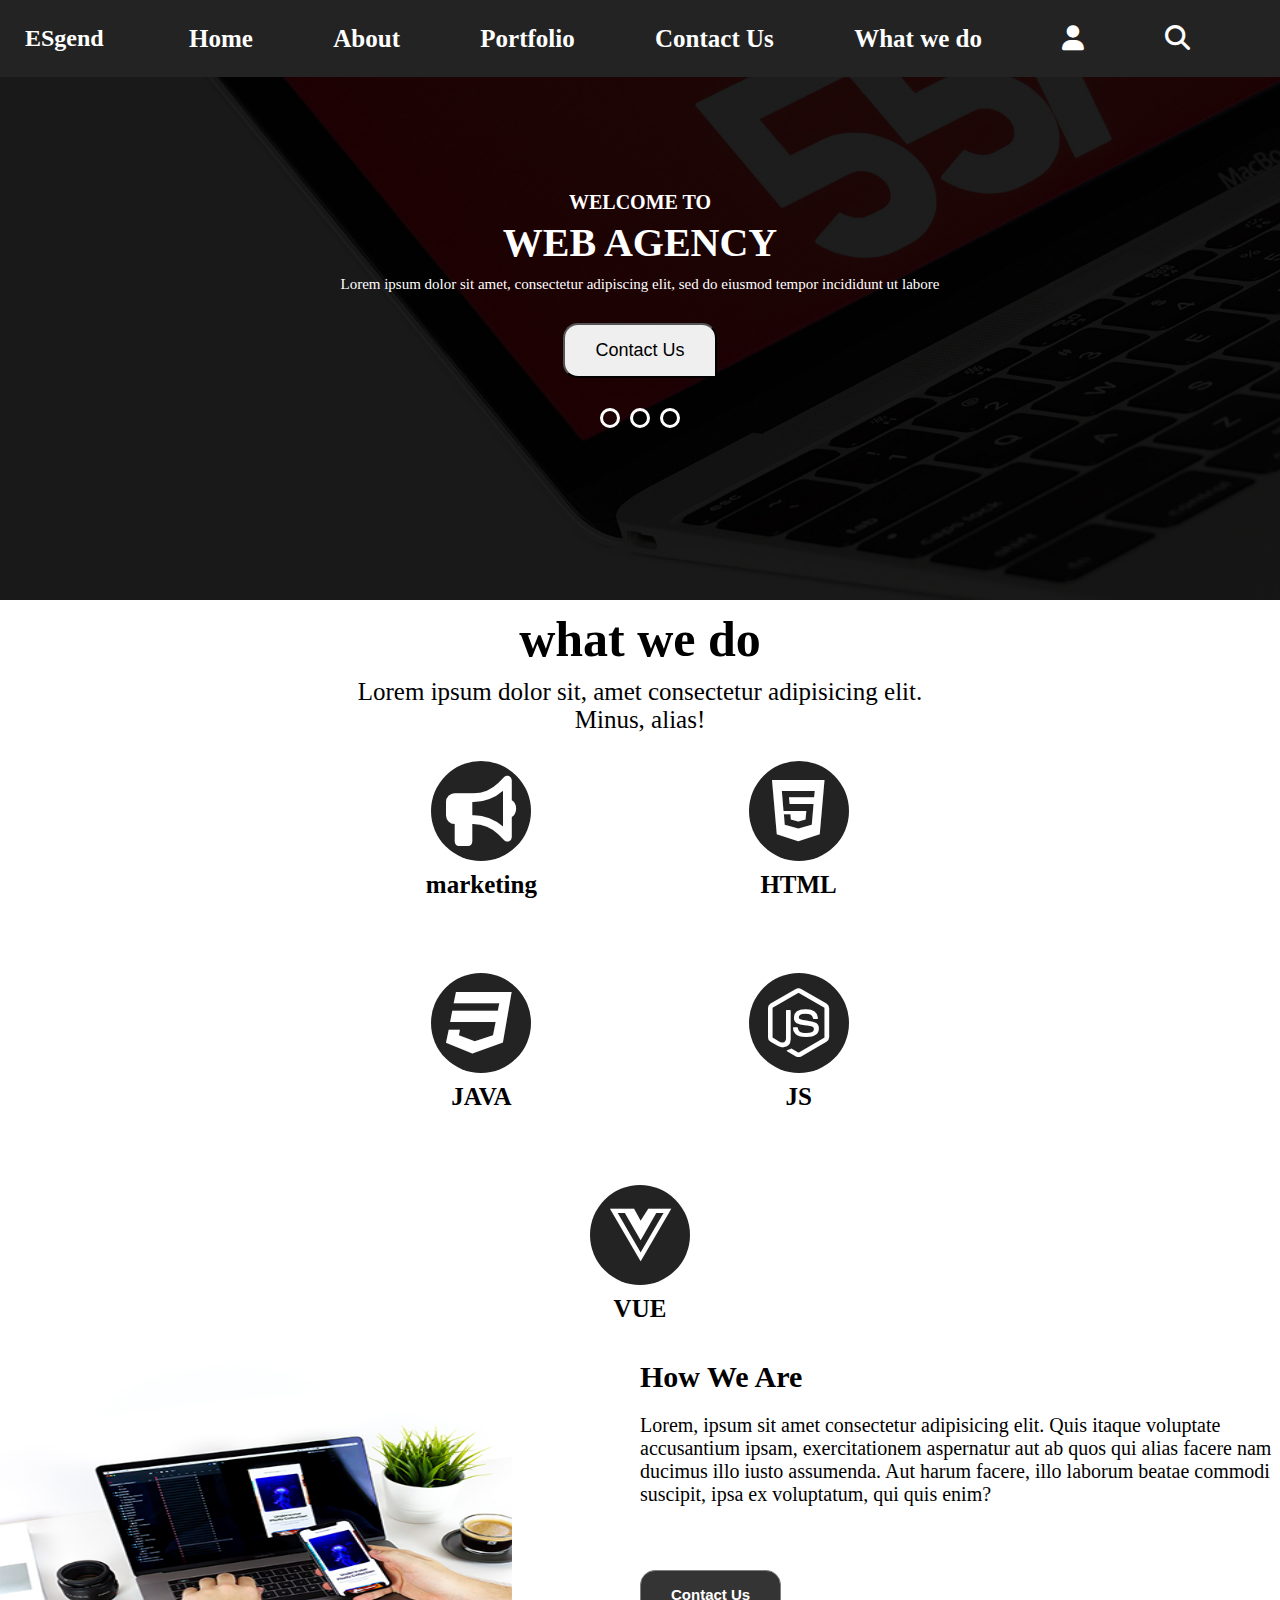
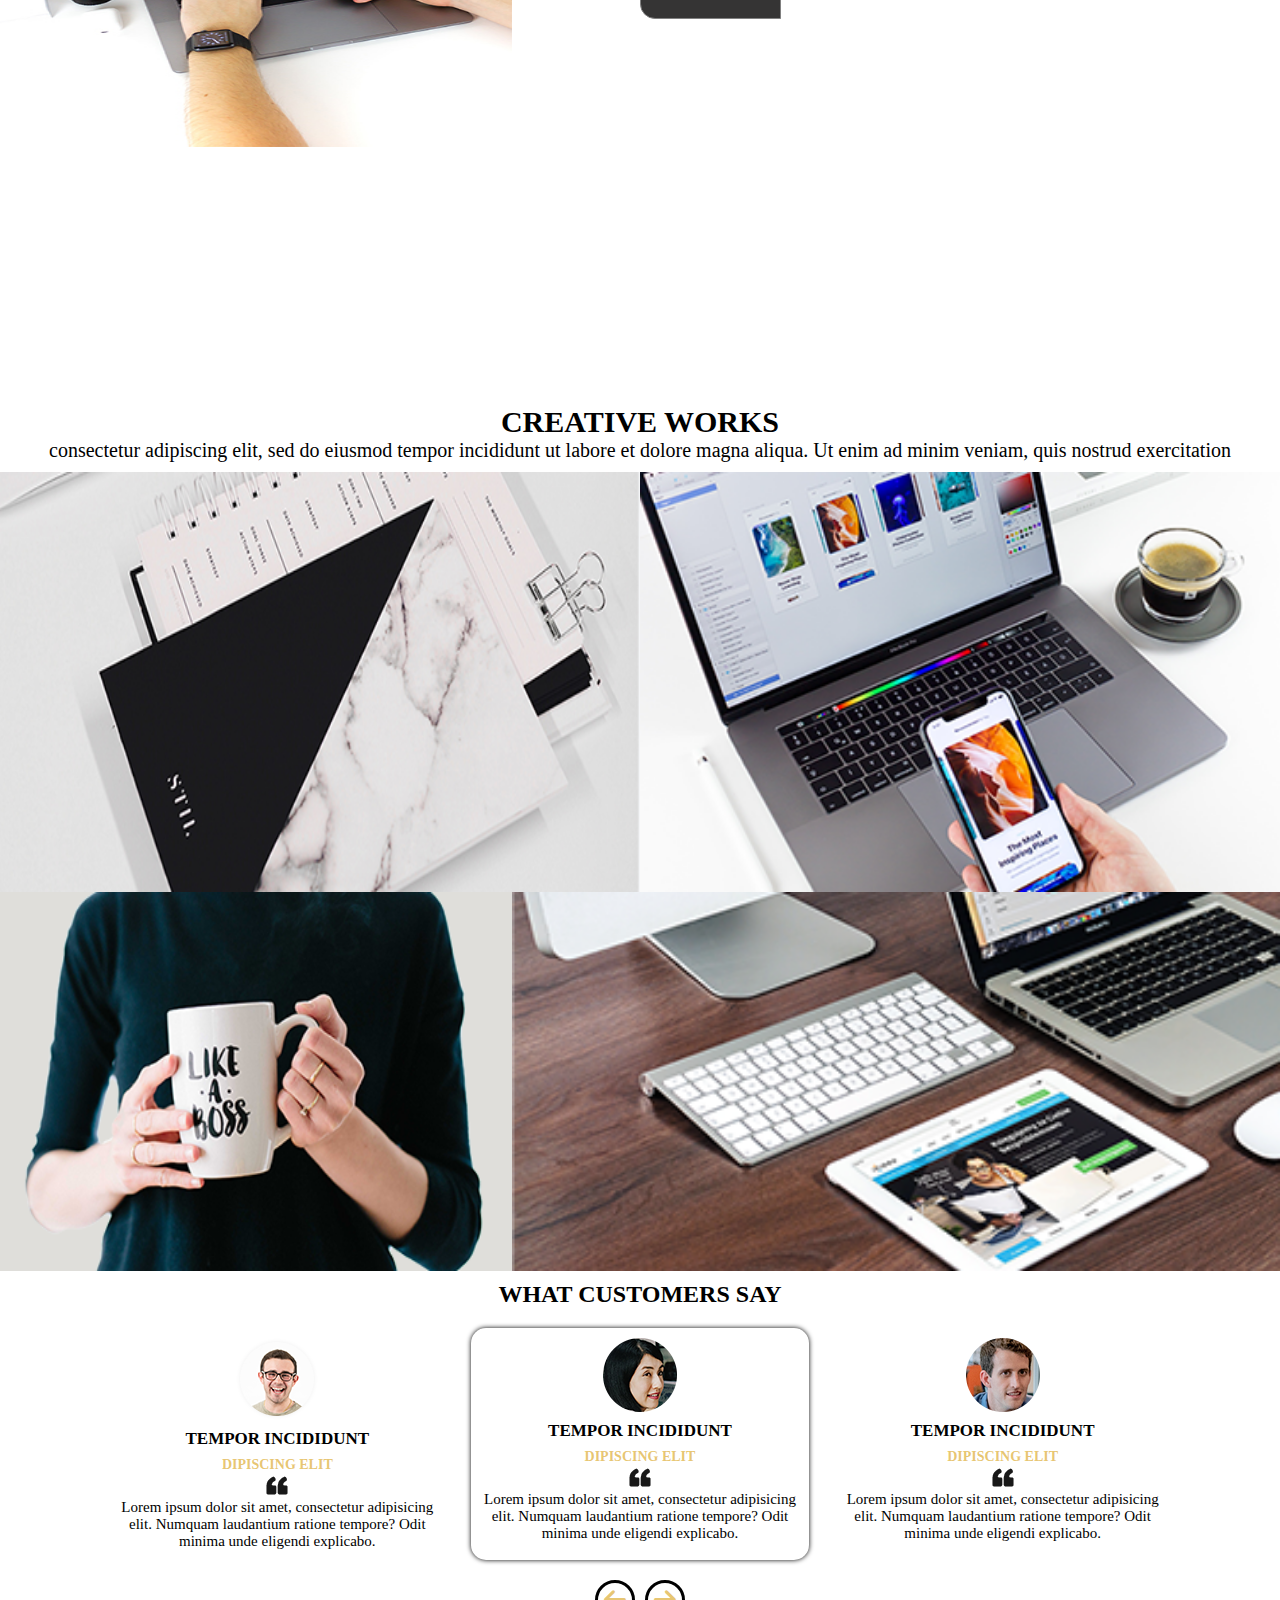
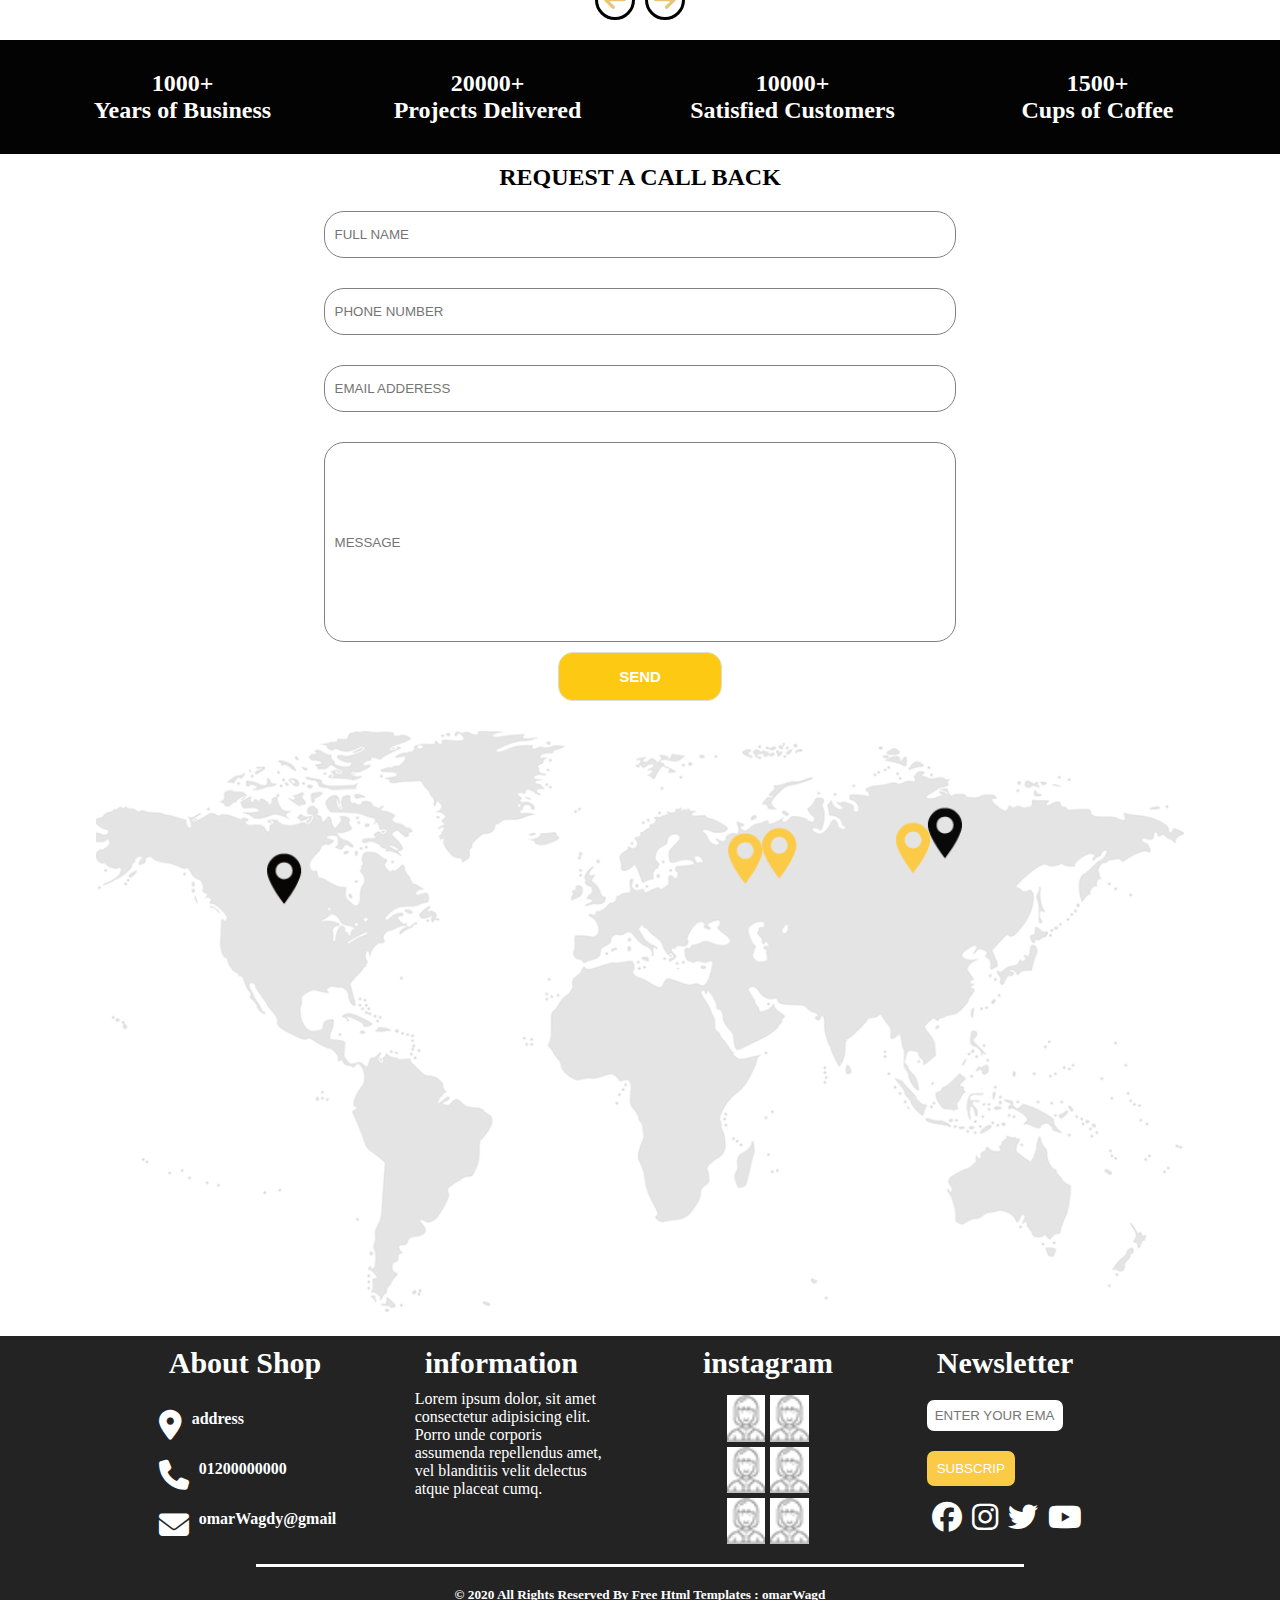
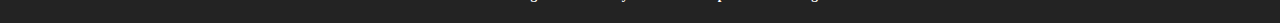
<file: index.html>
<!DOCTYPE html>
<html lang="en">
    <head>
        <meta charset="UTF-8">
        <meta name="viewport" content="width=device-width, initial-scale=1.0">
        <title>Document</title>
        <link rel="stylesheet" href="css/home-style.css">
        <link rel="stylesheet" href="https://cdnjs.cloudflare.com/ajax/libs/font-awesome/6.4.0/css/all.min.css
    
        ">
    </head>
<body>
    
<div class="body">

    <div class="header">

        <div class="ESigenda">
            <h2 class="h1">ESgend</h2>
        </div>

        <div class="list1 hide">
            <ul>
                <li><a href="index.html">Home</a></li>
                <li><a href="about.html">About</a></li>
                <li><a href="profile.html">Portfolio</a></li>
                <li><a href="contact.html">Contact Us</a></li>
                <li><a href="what-we-do.html">What we do</a></li>
                <li><a href=""><i class="fa-solid fa-user"></i></a></li>
                <li><a href=""><i class="fa-solid fa-magnifying-glass but0" ></i></a></li>
            </ul>
        </div>

        <div class="toggle">

            <i class="fa-solid fa-bars toggle"></i>
        </div>
        
        
    </div>
    
    
            <div class="body1">
                <h1><span class=" WELCOME-TO"> WELCOME TO</span><br>WEB AGENCY </h1>
                <p>Lorem ipsum dolor sit amet, consectetur adipiscing elit, sed do eiusmod tempor incididunt ut labore</p>
                <button class="but1"> Contact Us</button>
                <div class="dots">
                    <div class="dot1"></div>
                    <div class="dot1"></div>
                    <div class="dot1"></div>
                </div>
            </div>
 </div>




 <div class="advanced">
    <h2 class="h2">what we do</h2>
    <p class="p1">Lorem ipsum dolor sit, amet consectetur adipisicing elit. Minus, alias!</p>

    <div class="container">
        

    <div class="content content1">

        <div class="bullhorn">
            <span class="bullhorn1"><i class="fa-solid fa-bullhorn"></i></span>
                <div class="markiteng">
                <div class="h3">marketing</div>
                </div>
        </div>
    </div>
    <span class="arrow"><i class="fa-solid fa-arrow-right"></i></span>

    <div class="content content2">

        <div class="bullhorn">
            <span class="bullhorn1"><i class="fa-brands fa-html5"></i></span>
                <div class="markiteng">
                <div class="h3">HTML</div>
                </div>
        </div>
    </div>
    <span class="arrow"><i class="fa-solid fa-arrow-right"></i></span>

    <div class="content content3">

        <div class="bullhorn">
            <span class="bullhorn1"><i class="fa-brands fa-css3"></i></span>
                <div class="markiteng">
                <div class="h3">JAVA</div>
                </div>
        </div>
    </div>
    <span class="arrow"><i class="fa-solid fa-arrow-right"></i></span>

    <div class="content content4">

        <div class="bullhorn">
            <span class="bullhorn1"><i class="fa-brands fa-node-js"></i></span>
                <div class="markiteng">
                <div class="h3">JS</div>
                </div>
        </div>
    </div>
    <span class="arrow"><i class="fa-solid fa-arrow-right"></i></span>
    
    <div class="content content5">

        <div class="bullhorn">
            <span class="bullhorn1"><i class="fa-brands fa-vuejs"></i></span>
                <div class="markiteng">
                <div class="h3">VUE</div>
                </div>
        </div>
    </div>


</div>

</div>



<div class="body2">

    <div class="body2-img">
        <img src="images/who-img.jpg" alt="">
    </div>

    <div class="body2-data">
        <h2>How We Are</h2>
        <p class="p2">Lorem, ipsum  sit amet consectetur adipisicing elit. Quis itaque voluptate accusantium ipsam, exercitationem aspernatur aut ab quos qui alias facere nam ducimus illo iusto assumenda. Aut harum facere, illo laborum beatae commodi suscipit, ipsa ex voluptatum, qui quis enim?</p>
        <button class="but2"> Contact Us</button>

    </div>

</div>



<div class="body3">

    <div class="body3-data">
        <h2>CREATIVE WORKS</h2>
        <p>consectetur adipiscing elit, sed do eiusmod tempor incididunt ut labore et dolore magna aliqua. Ut enim ad minim veniam, quis nostrud exercitation</p>
    </div>

    <div class="body3-img">
        
        <div class="block2">
        <img class="img1" src="images/w-1.png" alt="">
        <img class="img2" src="images/w-2.png" alt="">
    </div>

    <div class="block2">
        <img class="img3" src="images/w-3.png" alt="">
        <img class="img4" src="images/w-4.png" alt="">
    </div>

    </div>




</div>


<div class="body4">
    <div class="body4-data">
    <h2>WHAT CUSTOMERS SAY</h2>
    </div>

    <div class="data4-img">

        <div class="cards">
            
            <div class="card-data">
                <img src="images/c-1.png" alt="">
                <h3>TEMPOR INCIDIDUNT</h3>
                <h4>DIPISCING ELIT</h4>
                <img src="images/quote.png" alt="">
                <p>Lorem ipsum dolor sit amet, consectetur adipisicing elit. Numquam laudantium ratione tempore? Odit minima unde eligendi explicabo.</p>
            </div>

        </div>
        <div class="cards">
            
            <div class="card-data">
                <img src="images/c-2.png" alt="">
                <h3>TEMPOR INCIDIDUNT</h3>
                <h4>DIPISCING ELIT</h4>
                <img src="images/quote.png" alt="">
                <p>Lorem ipsum dolor sit amet, consectetur adipisicing elit. Numquam laudantium ratione tempore? Odit minima unde eligendi explicabo.</p>
            </div>

        </div>
        <div class="cards">
            
            <div class="card-data">
                <img src="images/c-3.png" alt="">
                <h3>TEMPOR INCIDIDUNT</h3>
                <h4>DIPISCING ELIT</h4>
                <img src="images/quote.png" alt="">
                <p>Lorem ipsum dolor sit amet, consectetur adipisicing elit. Numquam laudantium ratione tempore? Odit minima unde eligendi explicabo.</p>
            </div>

        </div>
        
        
        
        
    </div>
    
            <div class="dots1">
                <div class="dot2"><i class="fa-solid fa-arrow-left"></i></div>
                <div class="dot2"><i class="fa-solid fa-arrow-right"></i></div>
            </div>


</div>


<div class="body5">
    <div class="body5-data">
        <div class="data5-containt">
            <h2 class="h4">1000+</h2>
            <h2 class="h4">Years of Business</h2>
        </div>
        <div class="data5-containt">
            <h2 class="h4">20000+</h2>
            <h2 class="h4">Projects Delivered</h2>
        </div>
        <div class="data5-containt">
            <h2 class="h4">10000+</h2>
            <h2 class="h4">Satisfied Customers</h2>
        </div>
        <div class="data5-containt">
            <h2 class="h4">1500+</h2>
            <h2 class="h4">Cups of Coffee</h2>
        </div>
    </div>
</div>

<div class="body6">

    <div class="body6-img">
        <h2>REQUEST A CALL BACK</h2>
    </div>

    <div class="body6-data">
        <input class="input1 input" type="text" placeholder="FULL NAME">
        <input class="input2 input" type="text" placeholder="PHONE NUMBER">
        <input class="input3 input" type="text" placeholder="EMAIL ADDERESS">
        <input class="input4 input" type="text" placeholder="MESSAGE">
    </div>

    <button class="but2">SEND</button>



</div>

<div class="body7">
    <img src="images/map-img.png" alt="">
</div>






<div class="footer">

<div class="footer-container">


    <div class="aboutshop width">

        <h3>About Shop</h3>
        <div class="address">
            <span><i class="fa-solid fa-location-dot"></i></span>
            <h4>address</h4>
        </div>
        <div class="phone">
            <span><i class="fa-solid fa-phone"></i></span>
            <h4>01200000000</h4>
        </div>
        <div class="email">
            <span><i class="fa-solid fa-envelope"></i></span>
            <h4>omarWagdy@gmail</h4>
        </div>


    </div>


    <div class="inf width">
        <h3>information</h3>
        <p class="p2">Lorem ipsum dolor, sit amet consectetur adipisicing elit. Porro unde corporis assumenda repellendus amet, vel blanditiis velit delectus atque placeat cumq.</p>
    </div>

    <div class="insta width">

        <h3>instagram</h3>
        <div class="block1">
        <img class="insta-img" src="images/insta.png" alt="">
        <img class="insta-img" src="images/insta.png" alt="">
    </div>

         <div class="block1 width">
        <img class="insta-img" src="images/insta.png" alt="">
        <img class="insta-img" src="images/insta.png" alt="">
    </div>

        <div class="block1 width">
        <img class="insta-img" src="images/insta.png" alt="">
        <img class="insta-img" src="images/insta.png" alt="">
    </div>

    </div>

    <div class="Newsletter width">
        <h3>Newsletter</h3>

        <input type="email" placeholder="ENTER YOUR EMAIL">


        <button>SUBSCRIP</button>

        <div class="list0">
            <ul>
                <li> <a href=""><i class="fa-brands fa-facebook"></i></a></li>
                <li><a href=""><i class="fa-brands fa-instagram"></i></a></li>
                <li><a href=""><i class="fa-brands fa-twitter"></i></a></li>
                <li><a href=""><i class="fa-brands fa-youtube"></i></a></li>
            </ul>

        </div>

    </div>


    
    
</div>

<div class="copy-right">

    <h5>© 2020 All Rights Reserved By Free Html Templates : omarWagd</h5>
</div>

    


</div>


















<script src="home-js.js/home-js.js"></script>



</div>
    
</body>
</html>
</file>
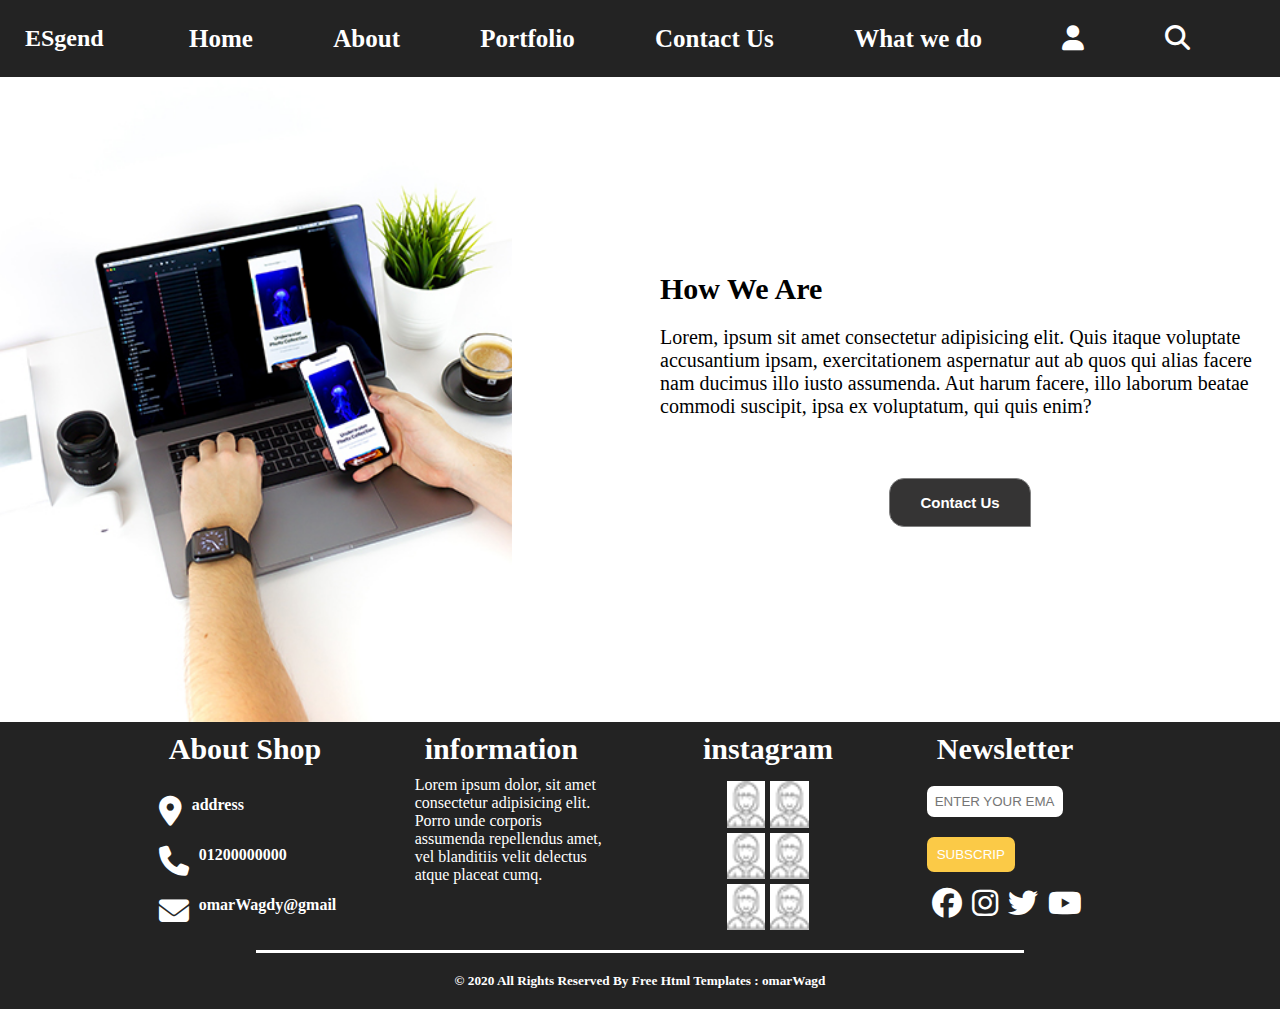
<file: about.html>
<!DOCTYPE html>
<html lang="en">
<head>
    <meta charset="UTF-8">
    <meta name="viewport" content="width=device-width, initial-scale=1.0">
    <title>Document</title>
    <link rel="stylesheet" href="css/about-style.css">
    <link rel="stylesheet" href="https://cdnjs.cloudflare.com/ajax/libs/font-awesome/6.4.0/css/all.min.css
    
    ">
    <link rel="stylesheet" href="css/media.css">
</head>
<body>


    
    <div class="header">

        <div class="ESigenda">
            <h2 class="h1">ESgend</h2>
        </div>

        <div class="list1 hide">
            <ul>
                <li><a href="index.html">Home</a></li>
                <li><a href="about.html">About</a></li>
                <li><a href="profile.html">Portfolio</a></li>
                <li><a href="contact.html">Contact Us</a></li>
                <li><a href="what-we-do.html">What we do</a></li>
                <li><a href=""><i class="fa-solid fa-user"></i></a></li>
                <li><a href=""><i class="fa-solid fa-magnifying-glass but0" ></i></a></li>
            </ul>
        </div>

        <div class="toggle">

            <i class="fa-solid fa-bars toggle"></i>
        </div>
        
    </div>
    



    <div class="body2">

        <div class="body2-img">
            <img src="images/who-img.jpg" alt="">
        </div>
    
        <div class="body2-data">
            <h2>How We Are</h2>
            <p class="p2">Lorem, ipsum  sit amet consectetur adipisicing elit. Quis itaque voluptate accusantium ipsam, exercitationem aspernatur aut ab quos qui alias facere nam ducimus illo iusto assumenda. Aut harum facere, illo laborum beatae commodi suscipit, ipsa ex voluptatum, qui quis enim?</p>
            <button class="but2"> Contact Us</button>
    
        </div>
    
    </div>
    
    

    
<div class="footer">

    <div class="footer-container">
    
    
        <div class="aboutshop width">
    
            <h3>About Shop</h3>
            <div class="address">
                <span><i class="fa-solid fa-location-dot"></i></span>
                <h4>address</h4>
            </div>
            <div class="phone">
                <span><i class="fa-solid fa-phone"></i></span>
                <h4>01200000000</h4>
            </div>
            <div class="email">
                <span><i class="fa-solid fa-envelope"></i></span>
                <h4>omarWagdy@gmail</h4>
            </div>
    
    
        </div>
    
    
        <div class="inf width">
            <h3>information</h3>
            <p class="p2">Lorem ipsum dolor, sit amet consectetur adipisicing elit. Porro unde corporis assumenda repellendus amet, vel blanditiis velit delectus atque placeat cumq.</p>
        </div>
    
        <div class="insta width">
    
            <h3>instagram</h3>
            <div class="block1">
            <img class="insta-img" src="images/insta.png" alt="">
            <img class="insta-img" src="images/insta.png" alt="">
        </div>
    
             <div class="block1 width">
            <img class="insta-img" src="images/insta.png" alt="">
            <img class="insta-img" src="images/insta.png" alt="">
        </div>
    
            <div class="block1 width">
            <img class="insta-img" src="images/insta.png" alt="">
            <img class="insta-img" src="images/insta.png" alt="">
        </div>
    
        </div>
    
        <div class="Newsletter width">
            <h3>Newsletter</h3>
    
            <input type="email" placeholder="ENTER YOUR EMAIL">
    
    
            <button>SUBSCRIP</button>
    
            <div class="list0">
                <ul>
                    <li> <a href=""><i class="fa-brands fa-facebook"></i></a></li>
                    <li><a href=""><i class="fa-brands fa-instagram"></i></a></li>
                    <li><a href=""><i class="fa-brands fa-twitter"></i></a></li>
                    <li><a href=""><i class="fa-brands fa-youtube"></i></a></li>
                </ul>
    
            </div>
    
        </div>
    
    
        
        
    </div>
    
    <div class="copy-right">
    
        <h5>© 2020 All Rights Reserved By Free Html Templates : omarWagd</h5>
    </div>
    
        
    
    
    </div>
    
    
    <script src="home-js.js/home-js.js"></script>
</body>
</html>
</file>
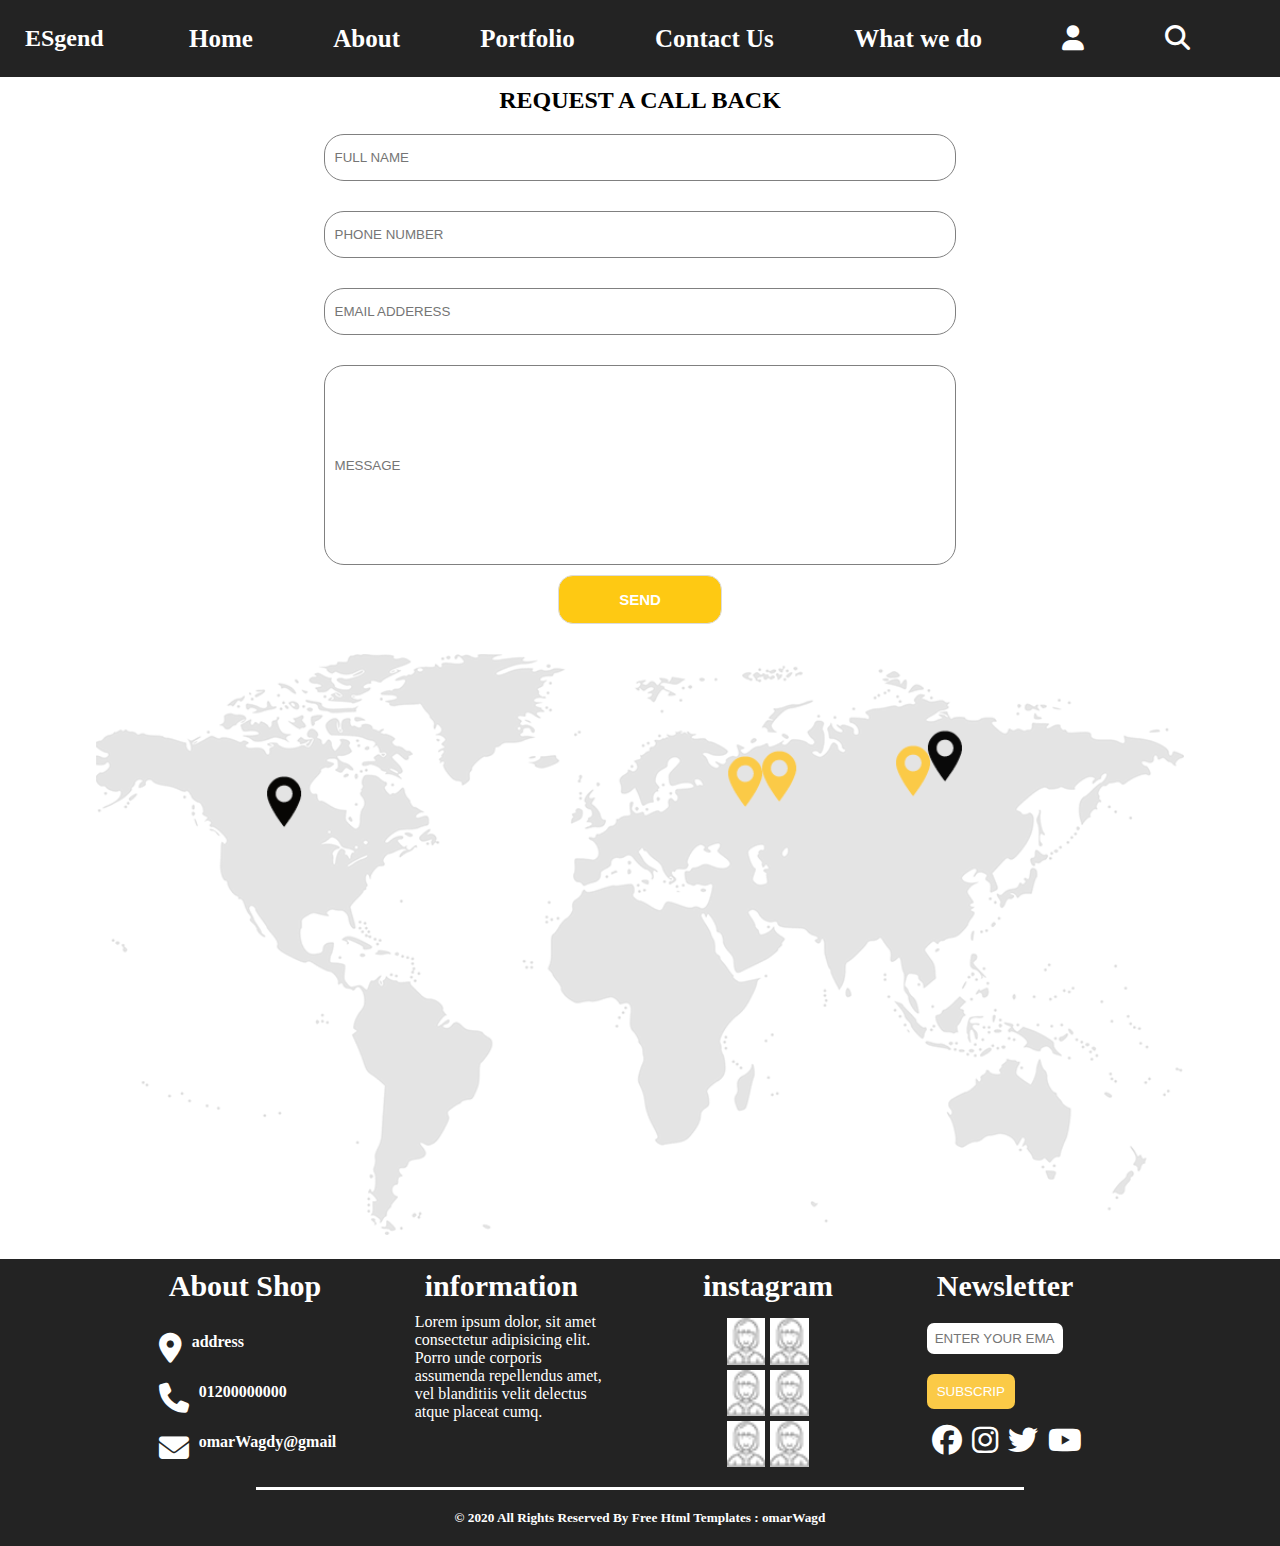
<file: contact.html>
<!DOCTYPE html>
<html lang="en">
<head>
    <meta charset="UTF-8">
    <meta name="viewport" content="width=device-width, initial-scale=1.0">
    <title>Document</title>
    <link rel="stylesheet" href="css/contact-style.css">
    <link rel="stylesheet" href="https://cdnjs.cloudflare.com/ajax/libs/font-awesome/6.4.0/css/all.min.css
    
    ">

    <link rel="stylesheet" href="css/media.css">
</head>
<body>
    

    

    <div class="header">

        <div class="ESigenda">
            <h2 class="h1">ESgend</h2>
        </div>

        <div class="list1 hide">
            <ul>
                <li><a href="index.html">Home</a></li>
                <li><a href="about.html">About</a></li>
                <li><a href="profile.html">Portfolio</a></li>
                <li><a href="contact.html">Contact Us</a></li>
                <li><a href="what-we-do.html">What we do</a></li>
                <li><a href=""><i class="fa-solid fa-user"></i></a></li>
                <li><a href=""><i class="fa-solid fa-magnifying-glass but0" ></i></a></li>
            </ul>
        </div>
        <div class="toggle">

            <i class="fa-solid fa-bars toggle"></i>
        </div>
        
        
    </div>
    

    <div class="body6">

        <div class="body6-img">
            <h2>REQUEST A CALL BACK</h2>
        </div>
    
        <div class="body6-data">
            <input class="input1 input" type="text" placeholder="FULL NAME">
            <input class="input2 input" type="text" placeholder="PHONE NUMBER">
            <input class="input3 input" type="text" placeholder="EMAIL ADDERESS">
            <input class="input4 input" type="text" placeholder="MESSAGE">
        </div>
    
        <button class="but2">SEND</button>
    
    
    
    </div>
    
    <div class="body7">
        <img src="images/map-img.png" alt="">
    </div>
    

    
    
<div class="footer">

    <div class="footer-container">
    
    
        <div class="aboutshop width">
    
            <h3>About Shop</h3>
            <div class="address">
                <span><i class="fa-solid fa-location-dot"></i></span>
                <h4>address</h4>
            </div>
            <div class="phone">
                <span><i class="fa-solid fa-phone"></i></span>
                <h4>01200000000</h4>
            </div>
            <div class="email">
                <span><i class="fa-solid fa-envelope"></i></span>
                <h4>omarWagdy@gmail</h4>
            </div>
    
    
        </div>
    
    
        <div class="inf width">
            <h3>information</h3>
            <p class="p2">Lorem ipsum dolor, sit amet consectetur adipisicing elit. Porro unde corporis assumenda repellendus amet, vel blanditiis velit delectus atque placeat cumq.</p>
        </div>
    
        <div class="insta width">
    
            <h3>instagram</h3>
            <div class="block1">
            <img class="insta-img" src="images/insta.png" alt="">
            <img class="insta-img" src="images/insta.png" alt="">
        </div>
    
             <div class="block1 width">
            <img class="insta-img" src="images/insta.png" alt="">
            <img class="insta-img" src="images/insta.png" alt="">
        </div>
    
            <div class="block1 width">
            <img class="insta-img" src="images/insta.png" alt="">
            <img class="insta-img" src="images/insta.png" alt="">
        </div>
    
        </div>
    
        <div class="Newsletter width">
            <h3>Newsletter</h3>
    
            <input type="email" placeholder="ENTER YOUR EMAIL">
    
    
            <button>SUBSCRIP</button>
    
            <div class="list0">
                <ul>
                    <li> <a href=""><i class="fa-brands fa-facebook"></i></a></li>
                    <li><a href=""><i class="fa-brands fa-instagram"></i></a></li>
                    <li><a href=""><i class="fa-brands fa-twitter"></i></a></li>
                    <li><a href=""><i class="fa-brands fa-youtube"></i></a></li>
                </ul>
    
            </div>
    
        </div>
    
    
        
        
    </div>
    
    <div class="copy-right">
    
        <h5>© 2020 All Rights Reserved By Free Html Templates : omarWagd</h5>
    </div>
    
        
    
    
    </div>
    





    <script src="home-js.js/home-js.js"></script>
</body>
</html>
</file>
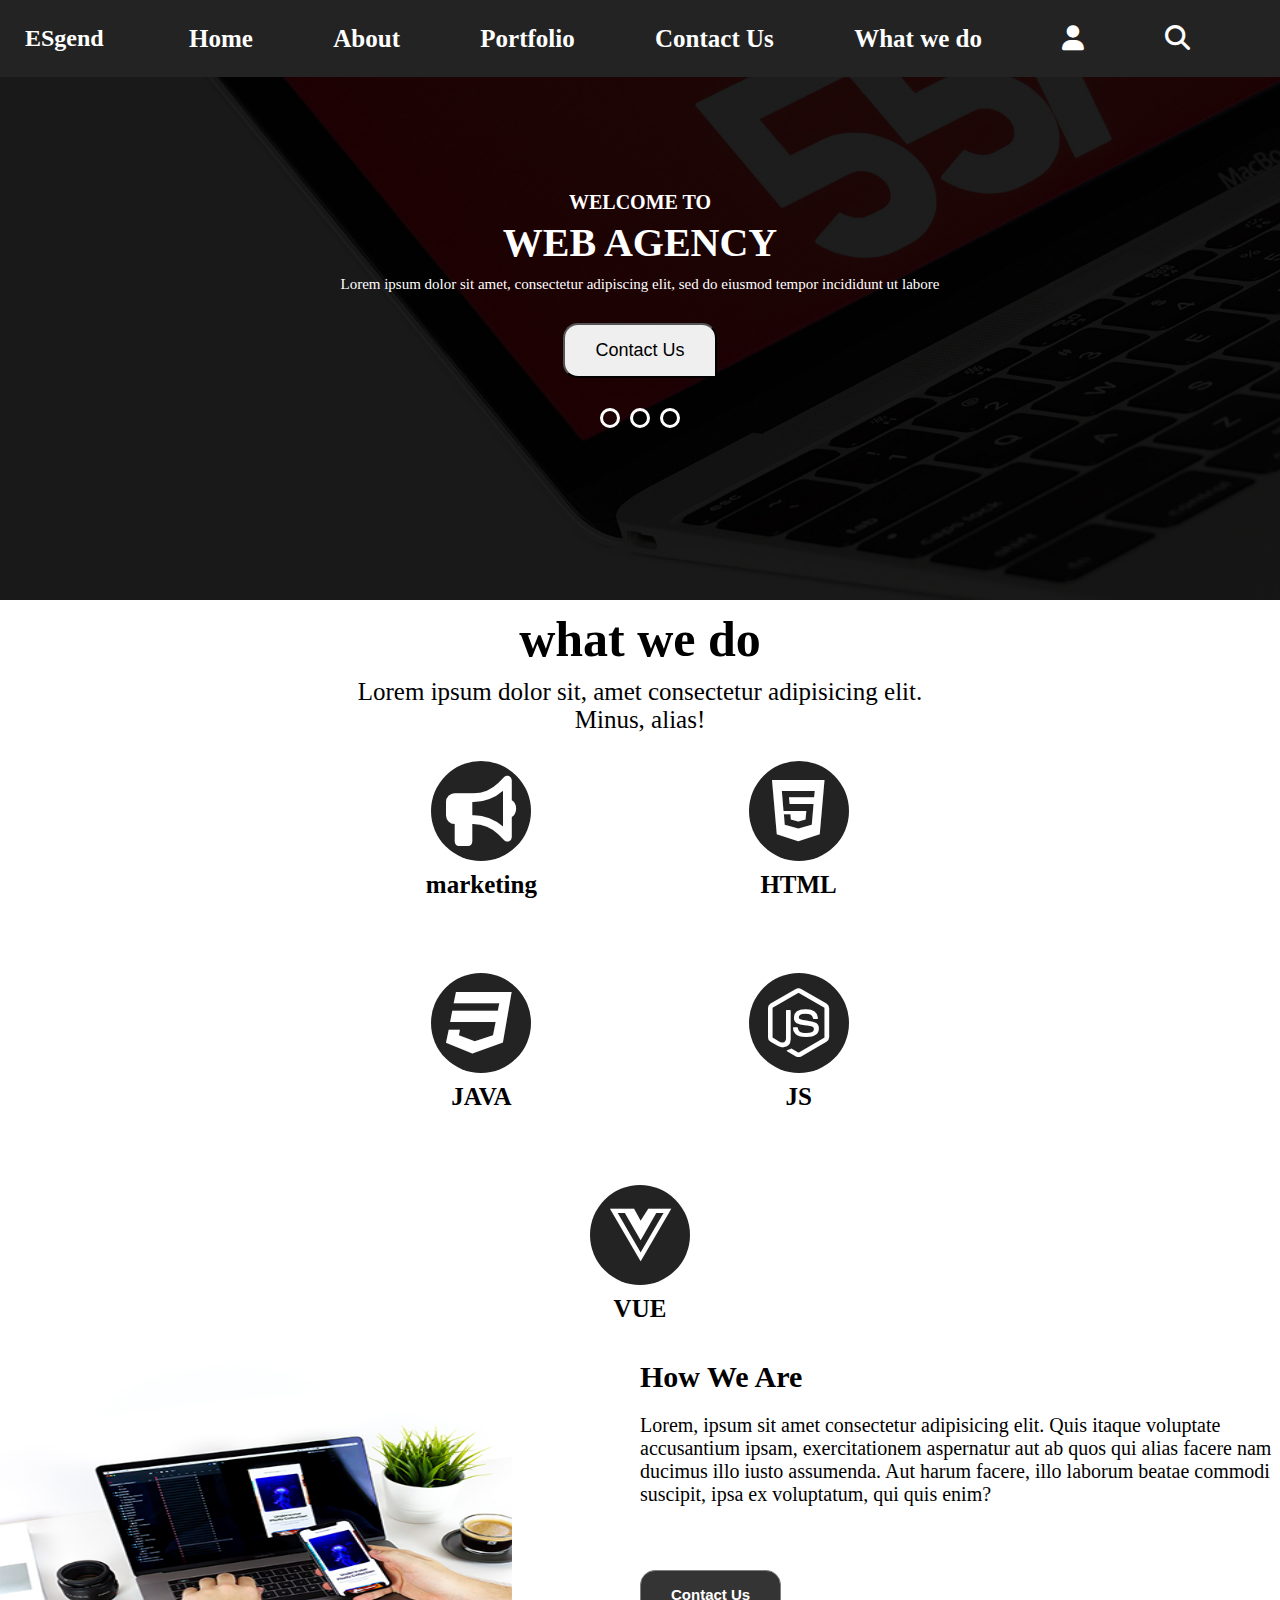
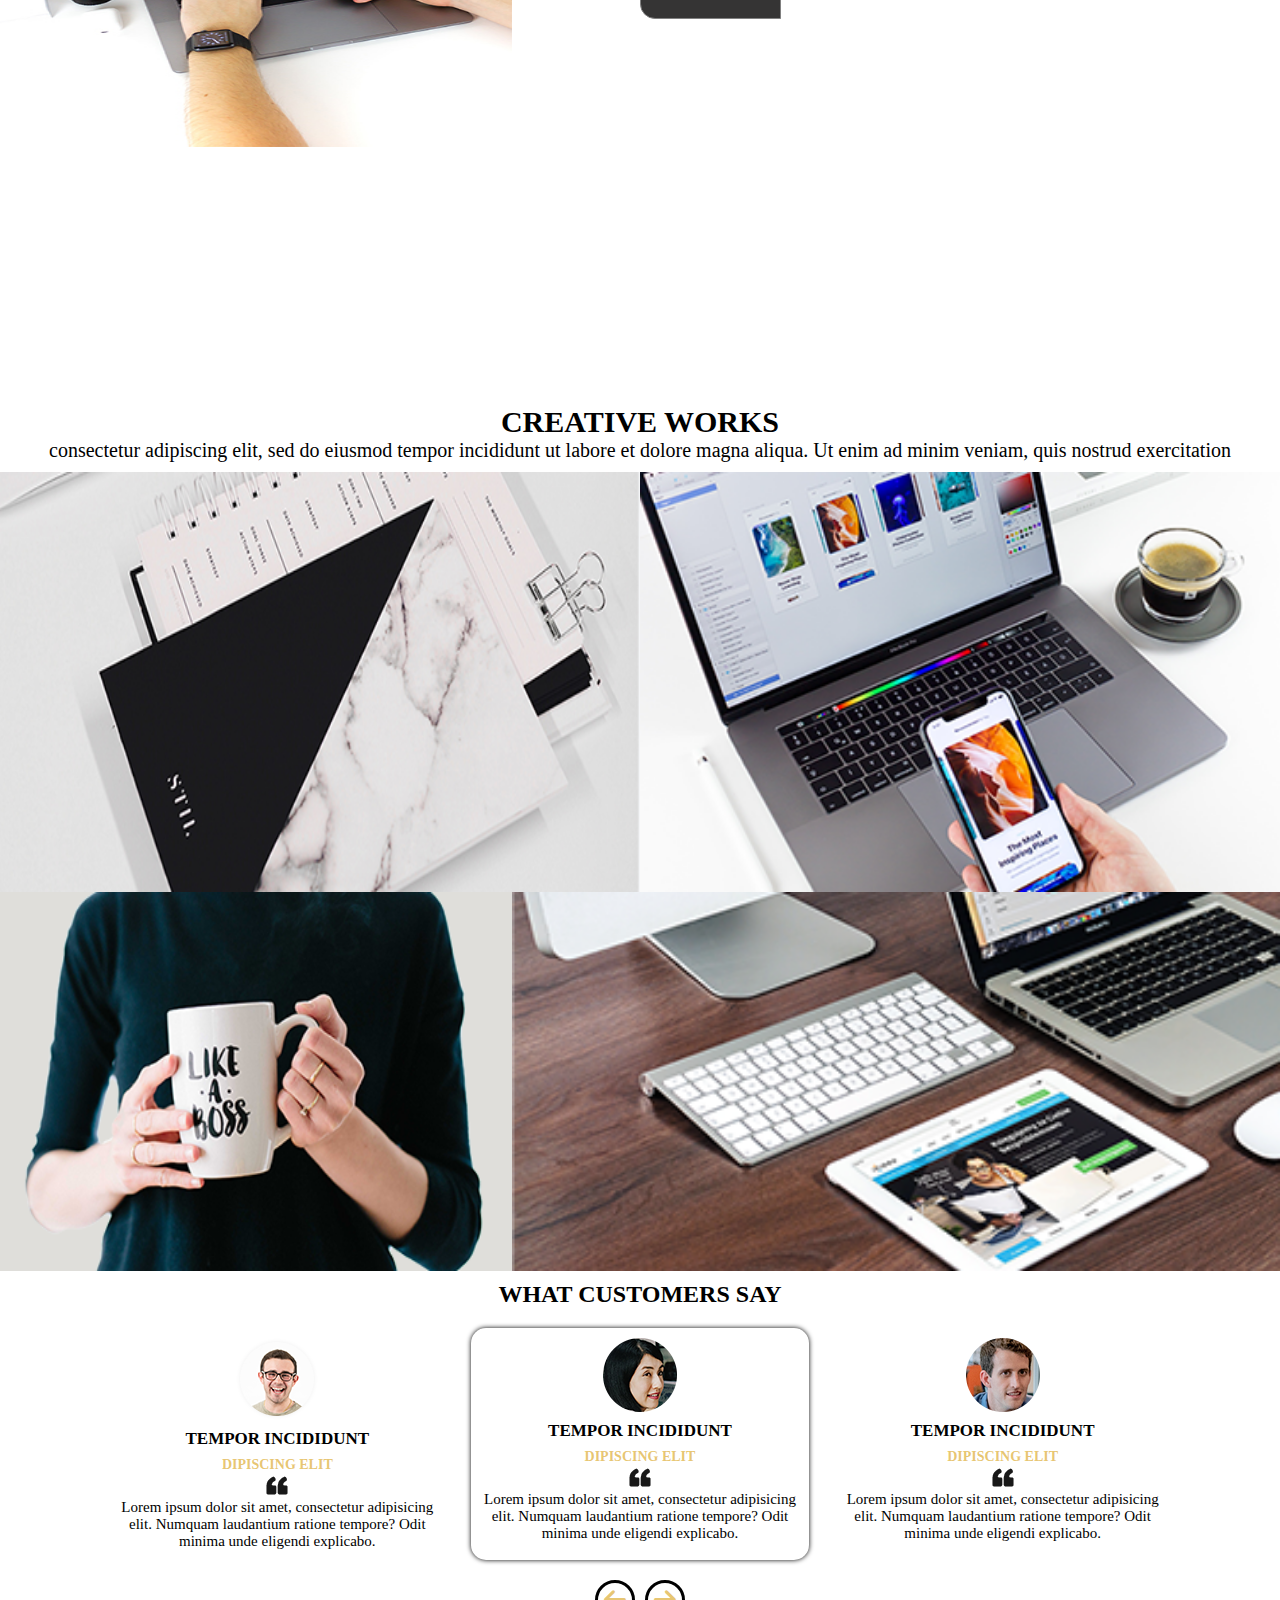
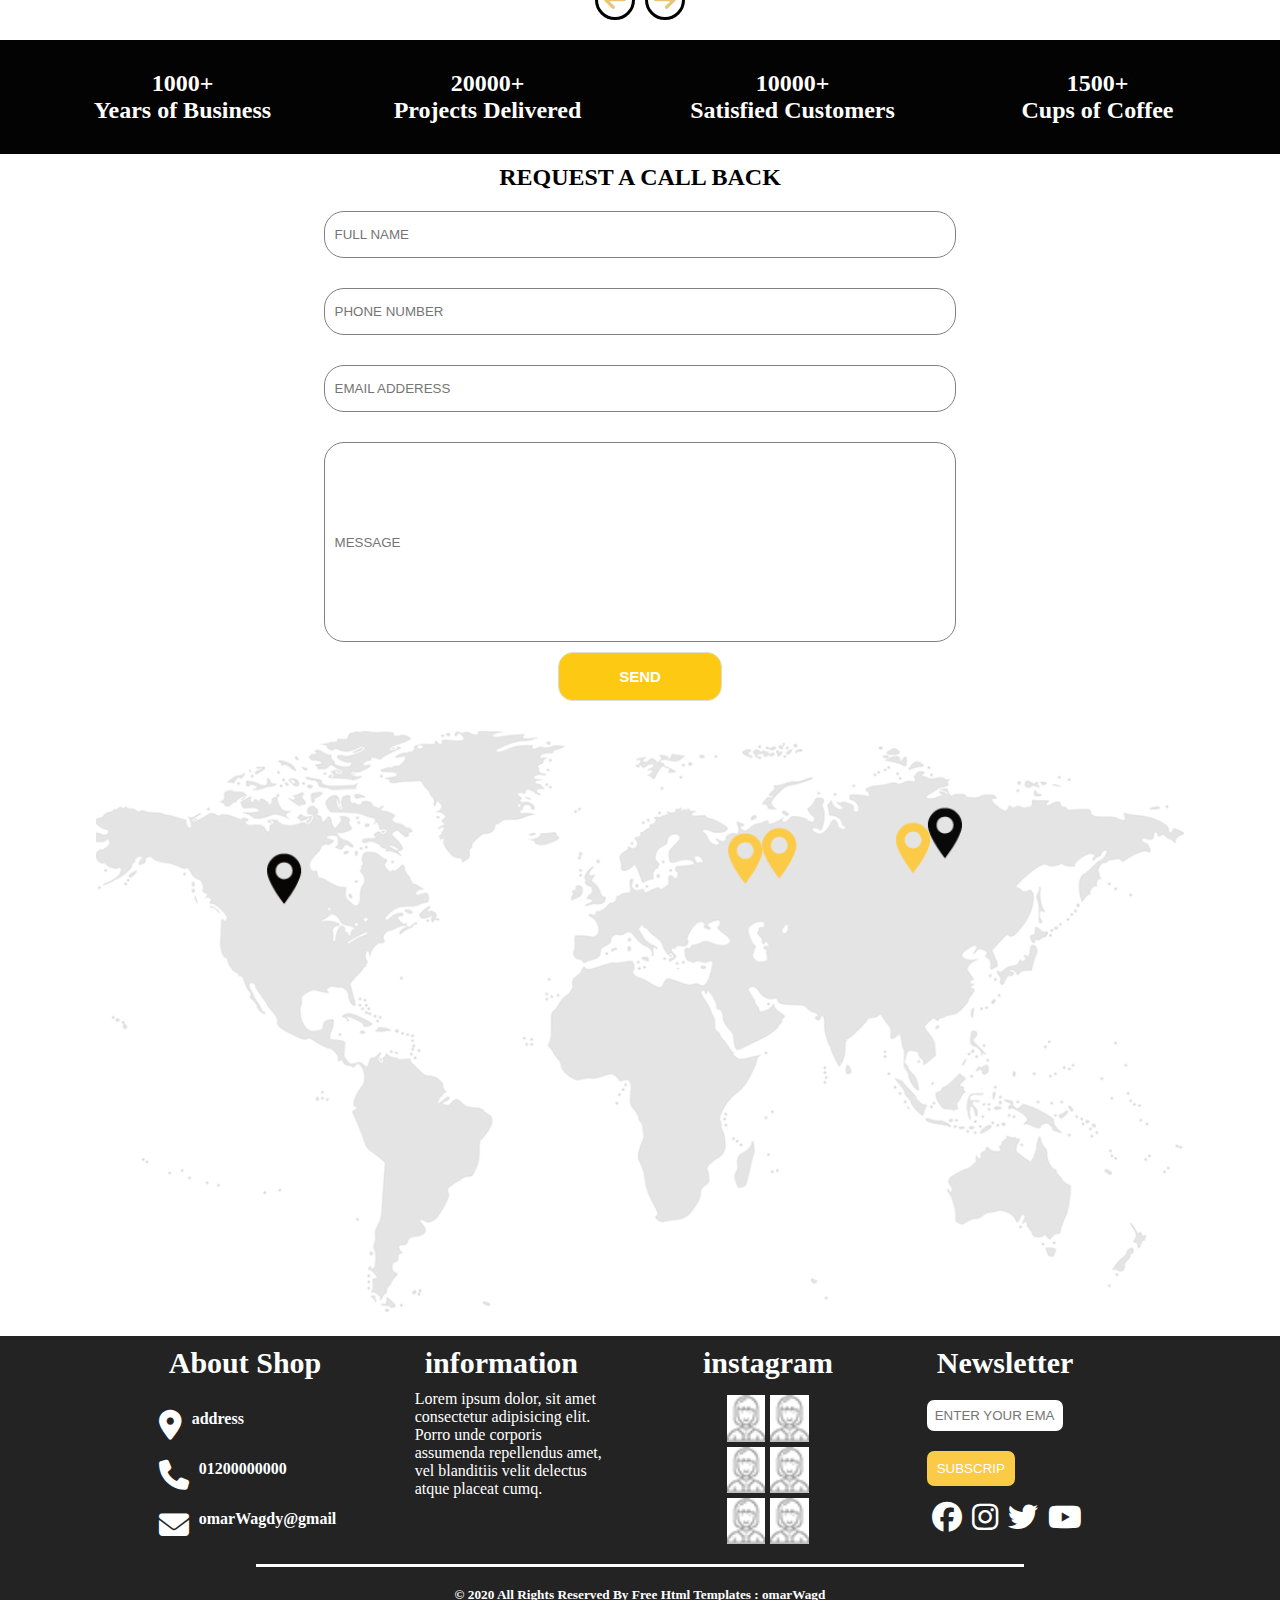
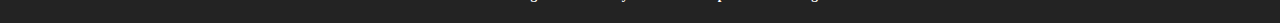
<file: home.html>
<!DOCTYPE html>
<html lang="en">
    <head>
        <meta charset="UTF-8">
        <meta name="viewport" content="width=device-width, initial-scale=1.0">
        <title>Document</title>
        <link rel="stylesheet" href="css/home-style.css">
        <link rel="stylesheet" href="https://cdnjs.cloudflare.com/ajax/libs/font-awesome/6.4.0/css/all.min.css
    
        ">
    </head>
<body>
    
<div class="body">

    <div class="header">

        <div class="ESigenda">
            <h2 class="h1">ESgend</h2>
        </div>

        <div class="list1 hide">
            <ul>
                <li><a href="home.html">Home</a></li>
                <li><a href="about.html">About</a></li>
                <li><a href="profile.html">Portfolio</a></li>
                <li><a href="contact.html">Contact Us</a></li>
                <li><a href="what-we-do.html">What we do</a></li>
                <li><a href=""><i class="fa-solid fa-user"></i></a></li>
                <li><a href=""><i class="fa-solid fa-magnifying-glass but0" ></i></a></li>
            </ul>
        </div>

        <div class="toggle">

            <i class="fa-solid fa-bars toggle"></i>
        </div>
        
        
    </div>
    
    
            <div class="body1">
                <h1><span class=" WELCOME-TO"> WELCOME TO</span><br>WEB AGENCY </h1>
                <p>Lorem ipsum dolor sit amet, consectetur adipiscing elit, sed do eiusmod tempor incididunt ut labore</p>
                <button class="but1"> Contact Us</button>
                <div class="dots">
                    <div class="dot1"></div>
                    <div class="dot1"></div>
                    <div class="dot1"></div>
                </div>
            </div>
 </div>




 <div class="advanced">
    <h2 class="h2">what we do</h2>
    <p class="p1">Lorem ipsum dolor sit, amet consectetur adipisicing elit. Minus, alias!</p>

    <div class="container">
        

    <div class="content content1">

        <div class="bullhorn">
            <span class="bullhorn1"><i class="fa-solid fa-bullhorn"></i></span>
                <div class="markiteng">
                <div class="h3">marketing</div>
                </div>
        </div>
    </div>
    <span class="arrow"><i class="fa-solid fa-arrow-right"></i></span>

    <div class="content content2">

        <div class="bullhorn">
            <span class="bullhorn1"><i class="fa-brands fa-html5"></i></span>
                <div class="markiteng">
                <div class="h3">HTML</div>
                </div>
        </div>
    </div>
    <span class="arrow"><i class="fa-solid fa-arrow-right"></i></span>

    <div class="content content3">

        <div class="bullhorn">
            <span class="bullhorn1"><i class="fa-brands fa-css3"></i></span>
                <div class="markiteng">
                <div class="h3">JAVA</div>
                </div>
        </div>
    </div>
    <span class="arrow"><i class="fa-solid fa-arrow-right"></i></span>

    <div class="content content4">

        <div class="bullhorn">
            <span class="bullhorn1"><i class="fa-brands fa-node-js"></i></span>
                <div class="markiteng">
                <div class="h3">JS</div>
                </div>
        </div>
    </div>
    <span class="arrow"><i class="fa-solid fa-arrow-right"></i></span>
    
    <div class="content content5">

        <div class="bullhorn">
            <span class="bullhorn1"><i class="fa-brands fa-vuejs"></i></span>
                <div class="markiteng">
                <div class="h3">VUE</div>
                </div>
        </div>
    </div>


</div>

</div>



<div class="body2">

    <div class="body2-img">
        <img src="images/who-img.jpg" alt="">
    </div>

    <div class="body2-data">
        <h2>How We Are</h2>
        <p class="p2">Lorem, ipsum  sit amet consectetur adipisicing elit. Quis itaque voluptate accusantium ipsam, exercitationem aspernatur aut ab quos qui alias facere nam ducimus illo iusto assumenda. Aut harum facere, illo laborum beatae commodi suscipit, ipsa ex voluptatum, qui quis enim?</p>
        <button class="but2"> Contact Us</button>

    </div>

</div>



<div class="body3">

    <div class="body3-data">
        <h2>CREATIVE WORKS</h2>
        <p>consectetur adipiscing elit, sed do eiusmod tempor incididunt ut labore et dolore magna aliqua. Ut enim ad minim veniam, quis nostrud exercitation</p>
    </div>

    <div class="body3-img">
        
        <div class="block2">
        <img class="img1" src="images/w-1.png" alt="">
        <img class="img2" src="images/w-2.png" alt="">
    </div>

    <div class="block2">
        <img class="img3" src="images/w-3.png" alt="">
        <img class="img4" src="images/w-4.png" alt="">
    </div>

    </div>




</div>


<div class="body4">
    <div class="body4-data">
    <h2>WHAT CUSTOMERS SAY</h2>
    </div>

    <div class="data4-img">

        <div class="cards">
            
            <div class="card-data">
                <img src="images/c-1.png" alt="">
                <h3>TEMPOR INCIDIDUNT</h3>
                <h4>DIPISCING ELIT</h4>
                <img src="images/quote.png" alt="">
                <p>Lorem ipsum dolor sit amet, consectetur adipisicing elit. Numquam laudantium ratione tempore? Odit minima unde eligendi explicabo.</p>
            </div>

        </div>
        <div class="cards">
            
            <div class="card-data">
                <img src="images/c-2.png" alt="">
                <h3>TEMPOR INCIDIDUNT</h3>
                <h4>DIPISCING ELIT</h4>
                <img src="images/quote.png" alt="">
                <p>Lorem ipsum dolor sit amet, consectetur adipisicing elit. Numquam laudantium ratione tempore? Odit minima unde eligendi explicabo.</p>
            </div>

        </div>
        <div class="cards">
            
            <div class="card-data">
                <img src="images/c-3.png" alt="">
                <h3>TEMPOR INCIDIDUNT</h3>
                <h4>DIPISCING ELIT</h4>
                <img src="images/quote.png" alt="">
                <p>Lorem ipsum dolor sit amet, consectetur adipisicing elit. Numquam laudantium ratione tempore? Odit minima unde eligendi explicabo.</p>
            </div>

        </div>
        
        
        
        
    </div>
    
            <div class="dots1">
                <div class="dot2"><i class="fa-solid fa-arrow-left"></i></div>
                <div class="dot2"><i class="fa-solid fa-arrow-right"></i></div>
            </div>


</div>


<div class="body5">
    <div class="body5-data">
        <div class="data5-containt">
            <h2 class="h4">1000+</h2>
            <h2 class="h4">Years of Business</h2>
        </div>
        <div class="data5-containt">
            <h2 class="h4">20000+</h2>
            <h2 class="h4">Projects Delivered</h2>
        </div>
        <div class="data5-containt">
            <h2 class="h4">10000+</h2>
            <h2 class="h4">Satisfied Customers</h2>
        </div>
        <div class="data5-containt">
            <h2 class="h4">1500+</h2>
            <h2 class="h4">Cups of Coffee</h2>
        </div>
    </div>
</div>

<div class="body6">

    <div class="body6-img">
        <h2>REQUEST A CALL BACK</h2>
    </div>

    <div class="body6-data">
        <input class="input1 input" type="text" placeholder="FULL NAME">
        <input class="input2 input" type="text" placeholder="PHONE NUMBER">
        <input class="input3 input" type="text" placeholder="EMAIL ADDERESS">
        <input class="input4 input" type="text" placeholder="MESSAGE">
    </div>

    <button class="but2">SEND</button>



</div>

<div class="body7">
    <img src="images/map-img.png" alt="">
</div>






<div class="footer">

<div class="footer-container">


    <div class="aboutshop width">

        <h3>About Shop</h3>
        <div class="address">
            <span><i class="fa-solid fa-location-dot"></i></span>
            <h4>address</h4>
        </div>
        <div class="phone">
            <span><i class="fa-solid fa-phone"></i></span>
            <h4>01200000000</h4>
        </div>
        <div class="email">
            <span><i class="fa-solid fa-envelope"></i></span>
            <h4>omarWagdy@gmail</h4>
        </div>


    </div>


    <div class="inf width">
        <h3>information</h3>
        <p class="p2">Lorem ipsum dolor, sit amet consectetur adipisicing elit. Porro unde corporis assumenda repellendus amet, vel blanditiis velit delectus atque placeat cumq.</p>
    </div>

    <div class="insta width">

        <h3>instagram</h3>
        <div class="block1">
        <img class="insta-img" src="images/insta.png" alt="">
        <img class="insta-img" src="images/insta.png" alt="">
    </div>

         <div class="block1 width">
        <img class="insta-img" src="images/insta.png" alt="">
        <img class="insta-img" src="images/insta.png" alt="">
    </div>

        <div class="block1 width">
        <img class="insta-img" src="images/insta.png" alt="">
        <img class="insta-img" src="images/insta.png" alt="">
    </div>

    </div>

    <div class="Newsletter width">
        <h3>Newsletter</h3>

        <input type="email" placeholder="ENTER YOUR EMAIL">


        <button>SUBSCRIP</button>

        <div class="list0">
            <ul>
                <li> <a href=""><i class="fa-brands fa-facebook"></i></a></li>
                <li><a href=""><i class="fa-brands fa-instagram"></i></a></li>
                <li><a href=""><i class="fa-brands fa-twitter"></i></a></li>
                <li><a href=""><i class="fa-brands fa-youtube"></i></a></li>
            </ul>

        </div>

    </div>


    
    
</div>

<div class="copy-right">

    <h5>© 2020 All Rights Reserved By Free Html Templates : omarWagd</h5>
</div>

    


</div>


















<script src="home-js.js/home-js.js"></script>



</div>
    
</body>
</html>
</file>
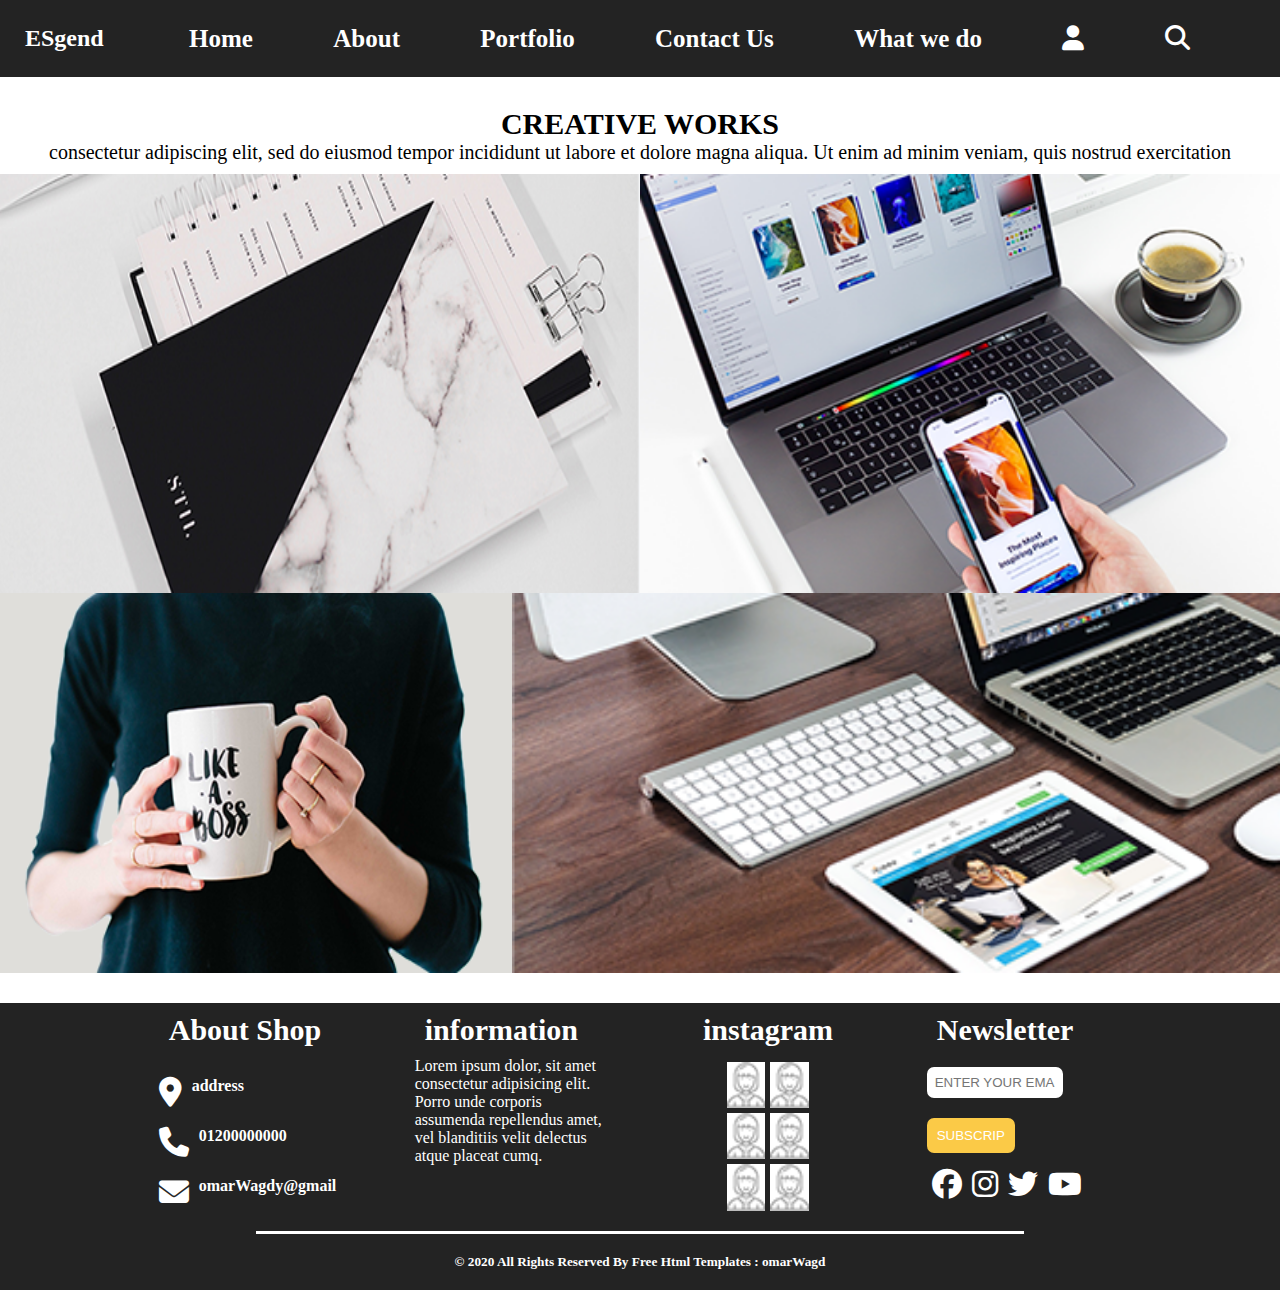
<file: profile.html>
<!DOCTYPE html>
<html lang="en">
<head>
    <meta charset="UTF-8">
    <meta name="viewport" content="width=device-width, initial-scale=1.0">
    <title>Document</title>
    <link rel="stylesheet" href="css/profile.css">

    <link rel="stylesheet" href="https://cdnjs.cloudflare.com/ajax/libs/font-awesome/6.4.0/css/all.min.css
    
    ">
    <link rel="stylesheet" href="css/media.css">

</head>
<body>
    
    <div class="header">

        <div class="ESigenda">
            <h2 class="h1">ESgend</h2>
        </div>

        <div class="list1 hide">
            <ul>
                <li><a href="index.html">Home</a></li>
                <li><a href="about.html">About</a></li>
                <li><a href="profile.html">Portfolio</a></li>
                <li><a href="contact.html">Contact Us</a></li>
                <li><a href="what-we-do.html">What we do</a></li>
                <li><a href=""><i class="fa-solid fa-user"></i></a></li>
                <li><a href=""><i class="fa-solid fa-magnifying-glass but0" ></i></a></li>
            </ul>
        </div>
        <div class="toggle">

            <i class="fa-solid fa-bars toggle"></i>
        </div>
        
    </div>
    

    
<div class="body3">

    <div class="body3-data">
        <h2>CREATIVE WORKS</h2>
        <p>consectetur adipiscing elit, sed do eiusmod tempor incididunt ut labore et dolore magna aliqua. Ut enim ad minim veniam, quis nostrud exercitation</p>
    </div>

    <div class="body3-img">
        
        <div class="block2">
        <img class="img1" src="images/w-1.png" alt="">
        <img class="img2" src="images/w-2.png" alt="">
    </div>

    <div class="block2">
        <img class="img3" src="images/w-3.png" alt="">
        <img class="img4" src="images/w-4.png" alt="">
    </div>

    </div>




</div>
    



<div class="footer">

    <div class="footer-container">
    
    
        <div class="aboutshop width">
    
            <h3>About Shop</h3>
            <div class="address">
                <span><i class="fa-solid fa-location-dot"></i></span>
                <h4>address</h4>
            </div>
            <div class="phone">
                <span><i class="fa-solid fa-phone"></i></span>
                <h4>01200000000</h4>
            </div>
            <div class="email">
                <span><i class="fa-solid fa-envelope"></i></span>
                <h4>omarWagdy@gmail</h4>
            </div>
    
    
        </div>
    
    
        <div class="inf width">
            <h3>information</h3>
            <p class="p2">Lorem ipsum dolor, sit amet consectetur adipisicing elit. Porro unde corporis assumenda repellendus amet, vel blanditiis velit delectus atque placeat cumq.</p>
        </div>
    
        <div class="insta width">
    
            <h3>instagram</h3>
            <div class="block1">
            <img class="insta-img" src="images/insta.png" alt="">
            <img class="insta-img" src="images/insta.png" alt="">
        </div>
    
             <div class="block1 width">
            <img class="insta-img" src="images/insta.png" alt="">
            <img class="insta-img" src="images/insta.png" alt="">
        </div>
    
            <div class="block1 width">
            <img class="insta-img" src="images/insta.png" alt="">
            <img class="insta-img" src="images/insta.png" alt="">
        </div>
    
        </div>
    
        <div class="Newsletter width">
            <h3>Newsletter</h3>
    
            <input type="email" placeholder="ENTER YOUR EMAIL">
    
    
            <button>SUBSCRIP</button>
    
            <div class="list0">
                <ul>
                    <li> <a href=""><i class="fa-brands fa-facebook"></i></a></li>
                    <li><a href=""><i class="fa-brands fa-instagram"></i></a></li>
                    <li><a href=""><i class="fa-brands fa-twitter"></i></a></li>
                    <li><a href=""><i class="fa-brands fa-youtube"></i></a></li>
                </ul>
    
            </div>
    
        </div>
    
    
        
        
    </div>
    
    <div class="copy-right">
    
        <h5>© 2020 All Rights Reserved By Free Html Templates : omarWagd</h5>
    </div>
    
        
    
    
    </div>
    
     <script src="home-js.js/home-js.js"></script>
</body>
</html>
</file>
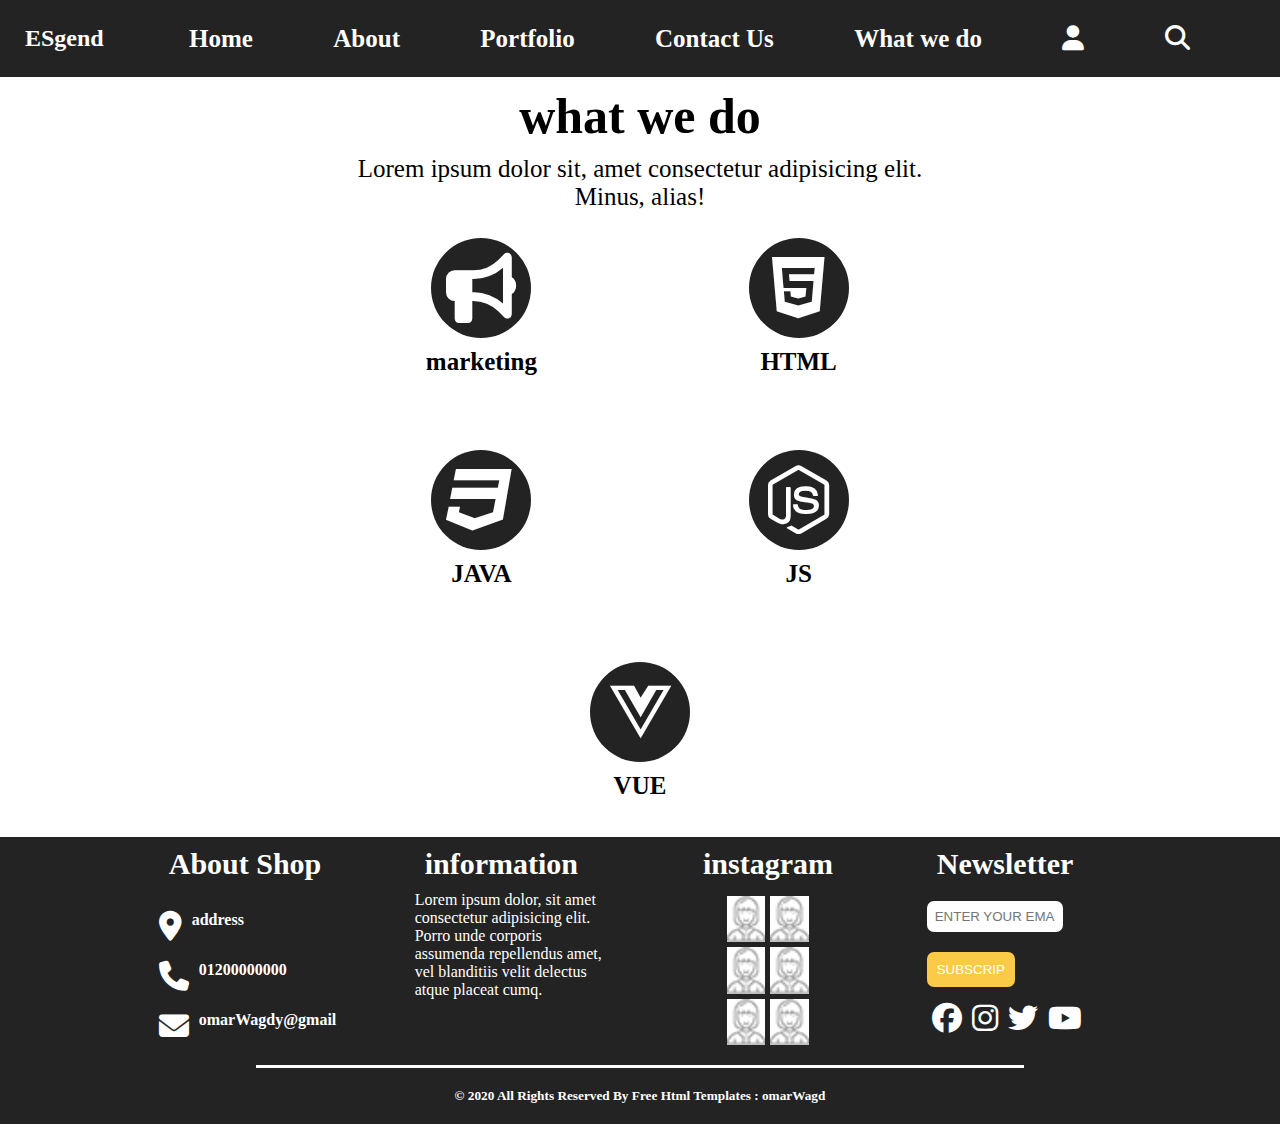
<file: what-we-do.html>
<!DOCTYPE html>
<html lang="en">
<head>
    <meta charset="UTF-8">
    <meta name="viewport" content="width=device-width, initial-scale=1.0">
    <title>Document</title>
    <link rel="stylesheet" href="css/what-we-do.css">
    
    <link rel="stylesheet" href="https://cdnjs.cloudflare.com/ajax/libs/font-awesome/6.4.0/css/all.min.css
    
    ">
    <link rel="stylesheet" href="css/media.css">
</head>
<body>
    
    <div class="header">

        <div class="ESigenda">
            <h2 class="h1">ESgend</h2>
        </div>

        <div class="list1 hide">
            <ul>
                <li><a href="index.html">Home</a></li>
                <li><a href="about.html">About</a></li>
                <li><a href="profile.html">Portfolio</a></li>
                <li><a href="contact.html">Contact Us</a></li>
                <li><a href="what-we-do.html">What we do</a></li>
                <li><a href=""><i class="fa-solid fa-user"></i></a></li>
                <li><a href=""><i class="fa-solid fa-magnifying-glass but0" ></i></a></li>
            </ul>
        </div>
        <div class="toggle">

            <i class="fa-solid fa-bars toggle"></i>
        </div>
        
    </div>
    


    

 <div class="advanced">
    <h2 class="h2">what we do</h2>
    <p class="p1">Lorem ipsum dolor sit, amet consectetur adipisicing elit. Minus, alias!</p>

    <div class="container">
        

    <div class="content content1">

        <div class="bullhorn">
            <span class="bullhorn1"><i class="fa-solid fa-bullhorn"></i></span>
                <div class="markiteng">
                <div class="h3">marketing</div>
                </div>
        </div>
    </div>
    <span class="arrow"><i class="fa-solid fa-arrow-right"></i></span>

    <div class="content content2">

        <div class="bullhorn">
            <span class="bullhorn1"><i class="fa-brands fa-html5"></i></span>
                <div class="markiteng">
                <div class="h3">HTML</div>
                </div>
        </div>
    </div>
    <span class="arrow"><i class="fa-solid fa-arrow-right"></i></span>

    <div class="content content3">

        <div class="bullhorn">
            <span class="bullhorn1"><i class="fa-brands fa-css3"></i></span>
                <div class="markiteng">
                <div class="h3">JAVA</div>
                </div>
        </div>
    </div>
    <span class="arrow"><i class="fa-solid fa-arrow-right"></i></span>

    <div class="content content4">

        <div class="bullhorn">
            <span class="bullhorn1"><i class="fa-brands fa-node-js"></i></span>
                <div class="markiteng">
                <div class="h3">JS</div>
                </div>
        </div>
    </div>
    <span class="arrow"><i class="fa-solid fa-arrow-right"></i></span>
    
    <div class="content content5">

        <div class="bullhorn">
            <span class="bullhorn1"><i class="fa-brands fa-vuejs"></i></span>
                <div class="markiteng">
                <div class="h3">VUE</div>
                </div>
        </div>
    </div>


</div>

</div>







    
<div class="footer">

    <div class="footer-container">
    
    
        <div class="aboutshop width">
    
            <h3>About Shop</h3>
            <div class="address">
                <span><i class="fa-solid fa-location-dot"></i></span>
                <h4>address</h4>
            </div>
            <div class="phone">
                <span><i class="fa-solid fa-phone"></i></span>
                <h4>01200000000</h4>
            </div>
            <div class="email">
                <span><i class="fa-solid fa-envelope"></i></span>
                <h4>omarWagdy@gmail</h4>
            </div>
    
    
        </div>
    
    
        <div class="inf width">
            <h3>information</h3>
            <p class="p2">Lorem ipsum dolor, sit amet consectetur adipisicing elit. Porro unde corporis assumenda repellendus amet, vel blanditiis velit delectus atque placeat cumq.</p>
        </div>
    
        <div class="insta width">
    
            <h3>instagram</h3>
            <div class="block1">
            <img class="insta-img" src="images/insta.png" alt="">
            <img class="insta-img" src="images/insta.png" alt="">
        </div>
    
             <div class="block1 width">
            <img class="insta-img" src="images/insta.png" alt="">
            <img class="insta-img" src="images/insta.png" alt="">
        </div>
    
            <div class="block1 width">
            <img class="insta-img" src="images/insta.png" alt="">
            <img class="insta-img" src="images/insta.png" alt="">
        </div>
    
        </div>
    
        <div class="Newsletter width">
            <h3>Newsletter</h3>
    
            <input type="email" placeholder="ENTER YOUR EMAIL">
    
    
            <button>SUBSCRIP</button>
    
            <div class="list0">
                <ul>
                    <li> <a href=""><i class="fa-brands fa-facebook"></i></a></li>
                    <li><a href=""><i class="fa-brands fa-instagram"></i></a></li>
                    <li><a href=""><i class="fa-brands fa-twitter"></i></a></li>
                    <li><a href=""><i class="fa-brands fa-youtube"></i></a></li>
                </ul>
    
            </div>
    
        </div>
    
    
        
        
    </div>
    
    <div class="copy-right">
    
        <h5>© 2020 All Rights Reserved By Free Html Templates : omarWagd</h5>
    </div>
    
        
    
    
    </div>
    
    
    <script src="home-js.js/home-js.js"></script>
</body>
</html>
</file>
<file: css/home-style.css>
* {
  padding: 0;
  margin: 0;
  box-sizing: border-box;
  list-style: none;
  text-decoration: none;
}

.body {
  display: flex;
  position: relative;
  flex-direction: column;
  background-image: url(../images/hero-bg.jpg);
  height: 600px;
  background-position: center;
  background-size: cover;
  background-repeat: no-repeat;
}

.header {
  display: flex;
  align-items: center;
  justify-content: space-between;
  padding: 15px;
  background-color: #232323;
}

.h1 {
  display: flex;
  color: white;
  padding: 10px;
}

.list1 {
  width: 100%;
  text-align: center;
}
.toggle {
  font-size: 30px;
  color: white;
  cursor: pointer;
  display: none;
}
.list1 ul {
  display: flex;
  justify-content: space-evenly;
  align-items: center;
}
.list1 ul li {
  list-style: disc;
  color: white;
  padding: 5px;
  font-weight: 800;
  list-style: none;
}

.list1 ul li a {
  color: white;
  font-size: 25px;
  font-weight: 700;
  text-decoration: none;
  
}

.list1 ul li a:hover {
  color: gray;
}

.body1 {
  width: 100%;
  display: flex;
  flex-direction: column;
  justify-content: center;
  align-items: center;
  text-align: center;
  gap: 10px;
  position: absolute;
  top: 50%;
  left: 50%;
  transform: translate(-50%, -50%);
}

.WELCOME-TO {
  font-size: 20px;
}
.body1 h1 {
  color: white;
  font-size: 40px;
}

.body1 p {
  color: white;
  font-size: 15px;
  padding: 0px 15px;
}
.but1 {
  margin-top: 20px;
  cursor: pointer;
  font-size: 18px;
  font-weight: 500;
  padding: 15px 30px;
  border-top-left-radius: 15px;
  border-top-right-radius: 15px;
  border-bottom-left-radius: 15px;
}

.but1:hover {
  background-color: black;
  color: white;
}

.dots {
  display: flex;
  width: 100%;
  justify-content: center;
  column-gap: 10px;
  margin-top: 20px;
}

.dot1 {
  width: 20px;
  height: 20px;
  border: solid white;
  border-radius: 50%;
}
/* advanced */

.advanced {
  width: 50%;
  margin: auto;
  display: flex;
  flex-direction: column;
  text-align: center;
}
.h2 {
  font-size: 50px;
  color: #000000;
  padding: 10px 0px;
}

.p1 {
  font-size: 25px;
}

.markiteng .h3 {
  font-size: 25px;
  padding: 10px 0px;
}

.container {
  width: 100%;
  display: flex;
  justify-content: center;
  flex-wrap: wrap;
  gap: 10px;
}

.container .content {
  width: 48%;
  padding: 20px 0px;
}

.bullhorn {
  display: flex;
  flex-direction: column;
  padding: 7px 0px;
}

.bullhorn1 {
  background-color: #232323;
  width: 50px;
  height: 50px;
  margin: auto;
  display: flex;
  justify-content: center;
  align-items: center;
  border-radius: 50%;
  cursor: pointer;
  padding: 50px;
}

.bullhorn1 i {
  font-size: 70px;
  padding: 15px;
  color: white;
}

.h3 {
  padding: 5px;
  font-weight: 800;
  font-size: 15px;
}

.arrow {
  font-size: 40px;
  padding-left: 10px;
  display: none;
}
/* body2 */
.body2 {
  display: flex;
  justify-content: center;
  width: 100%;
}

.body2-img {
  width: 50%;
}

.body2-img img {
  height: 60%;
  width: 80%;
}

.body2-data {
  width: 50%;
}

.body2-data h2 {
  width: 100%;
  font-size: 30px;
}

.body2-data p {
  margin-top: 20px;
  font-size: 20px;
  width: 100%;
  text-align: start;
}
.body2-data button {
  margin-top: 10%;
  cursor: pointer;
  padding: 15px 30px;
  border-top-left-radius: 15px;
  border-top-right-radius: 15px;
  border-bottom-left-radius: 15px;
  font-size: 15px;
  color: white;
  background-color: #353434;
  border: solid 1px gray;
  transition: all 0.7s ease;
  font-weight: 700;
}

.body2-data button:hover {
  background-color: white;
  color: black;
  font-weight: 700;
}

/* body3 */

.body3 {
  width: 100%;
  display: flex;
  flex-direction: column;
  align-items: center;
  justify-content: center;
  text-align: center;
}

.body3-data {
  width: 100%;
  padding: 0px 10px;
}

.body3-data h2 {
  font-size: 30px;
}
.body3-data p {
  font-size: 20px;
}

.body3-img {
  width: 100%;
  flex-direction: column;
  display: flex;
  margin-top: 10px;
}

.block2 {
  display: flex;
}
.img1 {
  width: 50%;
}
.img2 {
  width: 50%;
}

.img3 {
  width: 40%;
}

.img4 {
  width: 60%;
}

/* body4 */
.body4 {
  width: 85%;
  margin: auto;
  display: flex;
  flex-direction: column;
}

.body4-data {
  display: flex;
  justify-content: center;
  padding-top: 10px;
}

.data4-img {
  display: flex;
  justify-content: space-around;
  width: 100%;
}

.cards {
  /* border: solid; */
  width: 31%;
  display: flex;
  flex-direction: column;
  text-align: center;
  margin-top: 20px;
}

.card-data {
  /* border: solid; */
  width: 100%;
  padding: 10px;
  cursor: pointer;
}

.card-data h3 {
  /* border: solid; */
  width: 100%;
  font-size: 17px;
  padding: 5px;
}

.card-data h4 {
  color: rgba(218, 165, 32, 0.652);
  font-size: 14px;
  padding: 3px;
}

.card-data img:nth-child(4) {
  width: 7%;
  /* border: solid; */
}

.card-data p {
  font-size: 15px;
  width: 100%;
}

.cards:nth-child(2) {
  box-shadow: 0px 0px 5px black;
  border-radius: 15px;
}

.dots1 {
  display: flex;
  /* border: solid; */
  width: 100%;
  justify-content: center;
  column-gap: 10px;
  margin-top: 20px;
}

.dot2 {
  width: 40px;
  height: 40px;
  border: solid black;
  border-radius: 50%;
  position: relative;

  cursor: pointer;
}

.dot2 i {
  position: absolute;
  top: 50%;
  left: 50%;
  transform: translate(-50%, -50%);
  font-size: 25px;
  color: rgba(218, 165, 32, 0.652);
}

.dot2:hover {
  background-color: black;
}

.body5 {
  width: 100%;
  margin: auto;
  background-color: #030303;
  margin-top: 20px;
}
.body5-data {
  width: 100%;
  display: flex;
  align-items: center;
  text-align: center;
  /* border: solid red; */
  justify-content: space-around;
  padding: 30px;
}

.data5-containt {
  /* border: solid red; */
  width: 24%;

  height: 100%;
  color: white;
}

.body6 {
  width: 85%;
  margin: auto;
  margin-top: 10px;
  margin-bottom: 10px;
}

.body6-img {
  display: flex;
  justify-content: center;
}

.body6-data {
  display: flex;
  flex-direction: column;
  width: 60%;
  margin: auto;
  gap: 30px;
  margin-top: 10px;
  padding: 10px;
}

.input {
  padding: 15px 0px;
  border-radius: 20px;
  border: 1px solid gray;
  padding-left: 10px;
}

.input4 {
  width: 100%;
  height: 200px;
}

.body6 button {
  display: flex;
  margin: auto;
  padding: 15px 0px;
  width: 15%;
  align-items: center;
  justify-content: center;
  border-radius: 15px;
  border: solid 1px gainsboro;
  background-color: #fec913;
  font-size: 15px;
  color: white;
  font-weight: 700;
}

.body7 {
  width: 85%;
  margin: auto;
  /* margin: 10px 0px; */
}

.body7 img {
  width: 100%;
  margin: 20px 0px;
}

.footer {
  width: 100%;

  height: 100%;
  background-color: #232323;
}

.footer-container {
  width: 80%;
  margin: auto;
  display: flex;
  justify-content: space-around;
  padding-bottom: 20px;
}

.aboutshop {
  color: white;
  display: flex;
  flex-direction: column;
  justify-content: center;
  gap: 20px;
  width: 19%;
  height: 100%;
}

h3 {
  font-size: 30px;
  padding: 10px;
}

.address {
  display: flex;
  gap: 10px;
}

.address i {
  font-size: 30px;
}

.phone {
  display: flex;
  gap: 10px;
}

.phone i {
  font-size: 30px;
}
.email {
  display: flex;
  gap: 10px;
}
.email i {
  font-size: 30px;
}

.inf {
  width: 19%;
  color: white;

  /* border: solid; */
  /* margin-left: 50px; */
  display: flex;
  flex-direction: column;
  /* align-items: center; */
  /* justify-content: center; */
}

.insta {
  /* border: solid white; */
  display: flex;
  flex-direction: column;
  /* flex-wrap: wrap; */
  /* flex-direction:row; */
  width: 19%;
  gap: 5px;
  align-items: center;
  /* justify-content: center; */
  color: white;
}
.block1 {
  /* border: solid; */
  width: 100%;
  display: flex;
  justify-content: center;
  column-gap: 5px;
}
.insta-img {
  width: 20%;
  background-color: white;
  /* height: 10%; */
}

.Newsletter {
  color: white;
  /* border: solid white; */
  width: 19%;
}

.Newsletter input {
  display: flex;
  border: solid white;
  width: 70%;
  padding: 5px;
  margin: 10px 0px;
  border-radius: 7px;
}

.Newsletter button {
  padding: 10px;
  color: white;
  background-color: #fbca47;
  border: none;
  border-radius: 7px;
  margin: 10px 0px;
  cursor: pointer;
}

.list0 ul {
  display: flex;
  align-items: center;
  color: white;
}

.list0 ul li {
  padding: 5px;
  font-size: 30px;
}

.list0 ul a {
  color: white;
}
.list0 ul a:hover {
  color: #fbca47;
}

.copy-right {
  border-top: solid white;
  width: 60%;
  margin: auto;
  display: flex;
  flex-direction: column;
  justify-content: center;
  text-align: center;
}

.copy-right h5 {
  color: white;
  padding: 20px;
}

@media (width < 800px) {
  .body {
    width: 100%;
    overflow-x: hidden;
  }

  .header {
    width: 100%;
    position: relative;
  }

  .ESigenda {
    width: fit-content;
  }
  .h1 {
    width: 100%;
    display: flex;
    justify-content: center;
  }

  .list1 {
    width: 35%;
    position: absolute;
    background-color: #353434;
    gap: 20px;
    z-index: 5;
    top: 100%;
    right: 0;
    transition: all 1s ease;
    border-bottom-left-radius: 18px;
    border-top-left-radius: 18px;
  }

  .hide {
    position: absolute;
    right: -400px;
  }

  .list1 ul {
    display: flex;
    flex-direction: column;
    justify-content: center;
    text-align: center;
    gap: 20px;
  }

  .list1 ul li {
    list-style: none;
    padding: 10px 0px;
  }

  .list1 ul li a {
    font-size: 18px;
  }


  .toggle{
    display: block;
  }

  /* advanced */

  .advanced {
    width: 100%;
    margin: auto;
    display: flex;
    flex-direction: column;
    text-align: center;
  }

  .container {
    width: 100%;
  }

  .advanced p {
    font-size: 20px;
    font-weight: 500;
    text-align: center;
  }

  .container {
    text-align: center;
    width: 100%;
  }
  .bullhorn {
    width: 100%;
    display: flex;
    justify-content: center;
    text-align: center;
    align-items: center;
  }

  .bullhorn1 {
    width: 70px;
    height: 70px;
  }
  .bullhorn1 i {
    font-size: 40px;
  }

  .arrow {
    font-size: 25px;
    display: none;
  }

  /* body2 */

  .body2 {
    display: flex;
    flex-direction: column;
    justify-content: center;
    width: 100%;
  }

  .body2-img {
    width: 100%;
  }

  .body2-data {
    text-align: center;
    width: 100%;
    padding: 0px 10px;
  }

  .body2-data h2 {
    width: 100%;
    font-size: 30px;
    margin: 8px 0px;
  }

  .body2-data p {
    margin-top: 10px;
    font-size: 20px;
    width: 100%;
    text-align: center;
  }
  .body2-data button {
    margin: 10px 0px;
    cursor: pointer;
    padding: 15px 30px;
    border-top-left-radius: 15px;
    border-top-right-radius: 15px;
    border-bottom-left-radius: 15px;
    font-size: 15px;
    color: white;
    background-color: #353434;
    border: solid 1px gray;
    transition: all 0.7s ease;
    font-weight: 700;
  }

  .body2-data button:hover {
    background-color: white;
    color: black;
    font-weight: 700;
  }

  /* body3 */

  .body3-img {
    padding: 20px 0px;
  }

  .body3-data h2 {
    font-size: 20px;
  }
  .body3-data p {
    font-size: 15px;
    width: 100%;
  }

  /* body4 */

  .data4-img{
    display: flex;
    flex-direction: column;
  }

  .cards{
    width: 100%;
  }


  /*body5  */
  .body5-data{
    display: flex;
    flex-direction: column;
    gap: 20px;

  }
  
  .data5-containt{
    width: 100%;
    display: flex;
    justify-content: center;
    align-items: center;

  }

  /* body6 */
  .body6{
    width: 100%;
  }

  .body6-data{
    width: 100%;
  }

  .body6 .but2{
    padding: 15px 40px;
  }

  /* body7 */
  .body7{
    width: 100%;
  }

  /* footer */
  .footer-container{
    width: 100%;
    display: flex;
    flex-wrap: wrap;
    justify-content: center;
    gap: 20px ;
  }
  .width{
    width: 45%;
   display: flex;
   flex-direction: column;

  }

  .insta{
    display: none;
  }
}
</file>
<file: css/about-style.css>
*{
    padding: 0;
    margin: 0;
    box-sizing: border-box;
    text-decoration: none;
    list-style: none;
}

body{
    overflow-x: hidden;
}


.header {
    display: flex;
    align-items: center;
    justify-content: space-between;
    padding: 15px;
    background-color: #232323;
  }
  
  .h1 {
    display: flex;
    color: white;
    padding: 10px;
  }
  
  .list1 {
    width: 100%;
    text-align: center;
  }
  .toggle {
    font-size: 30px;
    color: white;
    cursor: pointer;
    display: none;
  }
  .list1 ul {
    display: flex;
    justify-content: space-evenly;
    align-items: center;
  }
  .list1 ul li {
    list-style: disc;
    color: white;
    padding: 5px;
    font-weight: 800;
    list-style: none;
  }
  
  .list1 ul li a {
    color: white;
    font-size: 25px;
    font-weight: 700;
    text-decoration: none;
    
  }
  
  .list1 ul li a:hover {
    color: gray;
  }

  
/* body2 */
.body2 {
    display: flex;
    justify-content: center;
    width: 100%;
  }
  
  .body2-img {
    width: 50%;
  }
  
  .body2-img img {
    height: 100%;
    width: 80%;
  }
  
  .body2-data {
    width: 50%;
    display: flex;
    flex-direction: column;
    justify-content: center;
    align-items: center;
    padding: 0px 20px;
  }
  
  .body2-data h2 {
    width: 100%;
    font-size: 30px;
  }
  
  .body2-data p {
    margin-top: 20px;
    font-size: 20px;
    width: 100%;
    text-align: start;
  }
  .body2-data button {
    margin-top: 10%;
    cursor: pointer;
    padding: 15px 30px;
    border-top-left-radius: 15px;
    border-top-right-radius: 15px;
    border-bottom-left-radius: 15px;
    font-size: 15px;
    color: white;
    background-color: #353434;
    border: solid 1px gray;
    transition: all 0.7s ease;
    font-weight: 700;
  }
  
  .body2-data button:hover {
    background-color: white;
    color: black;
    font-weight: 700;
  }

  
  
.footer {
    width: 100%;
  
    height: 100%;
    background-color: #232323;
  }
  
  .footer-container {
    width: 80%;
    margin: auto;
    display: flex;
    justify-content: space-around;
    padding-bottom: 20px;
  }
  
  .aboutshop {
    color: white;
    display: flex;
    flex-direction: column;
    justify-content: center;
    gap: 20px;
    width: 19%;
    height: 100%;
  }
  
  h3 {
    font-size: 30px;
    padding: 10px;
  }
  
  .address {
    display: flex;
    gap: 10px;
  }
  
  .address i {
    font-size: 30px;
  }
  
  .phone {
    display: flex;
    gap: 10px;
  }
  
  .phone i {
    font-size: 30px;
  }
  .email {
    display: flex;
    gap: 10px;
  }
  .email i {
    font-size: 30px;
  }
  
  .inf {
    width: 19%;
    color: white;
  
    /* border: solid; */
    /* margin-left: 50px; */
    display: flex;
    flex-direction: column;
    /* align-items: center; */
    /* justify-content: center; */
  }
  
  .insta {
    /* border: solid white; */
    display: flex;
    flex-direction: column;
    /* flex-wrap: wrap; */
    /* flex-direction:row; */
    width: 19%;
    gap: 5px;
    align-items: center;
    /* justify-content: center; */
    color: white;
  }
  .block1 {
    /* border: solid; */
    width: 100%;
    display: flex;
    justify-content: center;
    column-gap: 5px;
  }
  .insta-img {
    width: 20%;
    background-color: white;
    /* height: 10%; */
  }
  
  .Newsletter {
    color: white;
    /* border: solid white; */
    width: 19%;
  }
  
  .Newsletter input {
    display: flex;
    border: solid white;
    width: 70%;
    padding: 5px;
    margin: 10px 0px;
    border-radius: 7px;
  }
  
  .Newsletter button {
    padding: 10px;
    color: white;
    background-color: #fbca47;
    border: none;
    border-radius: 7px;
    margin: 10px 0px;
    cursor: pointer;
  }
  
  .list0 ul {
    display: flex;
    align-items: center;
    color: white;
  }
  
  .list0 ul li {
    padding: 5px;
    font-size: 30px;
  }
  
  .list0 ul a {
    color: white;
  }
  .list0 ul a:hover {
    color: #fbca47;
  }
  
  .copy-right {
    border-top: solid white;
    width: 60%;
    margin: auto;
    display: flex;
    flex-direction: column;
    justify-content: center;
    text-align: center;
  }
  
  .copy-right h5 {
    color: white;
    padding: 20px;
  }
</file>
<file: css/media.css>
@media (width < 800px) {
    .body {
      width: 100%;
      overflow-x: hidden;
    }
  
    .header {
      width: 100%;
      position: relative;
    }
  
    .ESigenda {
      width: fit-content;
    }
    .h1 {
      width: 100%;
      display: flex;
      justify-content: center;
    }
  
    .list1 {
      width: 35%;
      position: absolute;
      background-color: #353434;
      gap: 20px;
      z-index: 5;
      top: 100%;
      right: 0;
      transition: all 1s ease;
      border-bottom-left-radius: 18px;
      border-top-left-radius: 18px;
    }
  
    .hide {
      position: absolute;
      right: -400px;
    }
  
    .list1 ul {
      display: flex;
      flex-direction: column;
      justify-content: center;
      text-align: center;
      gap: 20px;
    }
  
    .list1 ul li {
      list-style: none;
      padding: 10px 0px;
    }
  
    .list1 ul li a {
      font-size: 18px;
    }

    .toggle{
      display: block;
    }
    /* advanced */
  
    .advanced {
      width: 100%;
      margin: auto;
      display: flex;
      flex-direction: column;
      text-align: center;
    }
  
    .container {
      width: 100%;
    }
  
    .advanced p {
      font-size: 20px;
      font-weight: 500;
      text-align: center;
    }
  
    .container {
      text-align: center;
      width: 100%;
    }
    .bullhorn {
      width: 100%;
      display: flex;
      justify-content: center;
      text-align: center;
      align-items: center;
    }
  
    .bullhorn1 {
      width: 70px;
      height: 70px;
    }
    .bullhorn1 i {
      font-size: 40px;
    }
  
    .arrow {
      font-size: 25px;
      display: none;
    }
  
    /* body2 */
  
    .body2 {
      display: flex;
      flex-direction: column;
      justify-content: center;
      width: 100%;
    }
  
    .body2-img {
      width: 100%;
    }
  
    .body2-data {
      text-align: center;
      width: 100%;
      padding: 0px 10px;
    }
  
    .body2-data h2 {
      width: 100%;
      font-size: 30px;
      margin: 8px 0px;
    }
  
    .body2-data p {
      margin-top: 10px;
      font-size: 20px;
      width: 100%;
      text-align: center;
    }
    .body2-data button {
      margin: 10px 0px;
      cursor: pointer;
      padding: 15px 30px;
      border-top-left-radius: 15px;
      border-top-right-radius: 15px;
      border-bottom-left-radius: 15px;
      font-size: 15px;
      color: white;
      background-color: #353434;
      border: solid 1px gray;
      transition: all 0.7s ease;
      font-weight: 700;
    }
  
    .body2-data button:hover {
      background-color: white;
      color: black;
      font-weight: 700;
    }
  
    /* body3 */
  
    .body3-img {
      padding: 20px 0px;
    }
  
    .body3-data h2 {
      font-size: 20px;
    }
    .body3-data p {
      font-size: 15px;
      width: 100%;
    }
  
    /* body4 */
  
    .data4-img{
      display: flex;
      flex-direction: column;
    }
  
    .cards{
      width: 100%;
    }
  
  
    /*body5  */
    .body5-data{
      display: flex;
      flex-direction: column;
      gap: 20px;
  
    }
    
    .data5-containt{
      width: 100%;
      display: flex;
      justify-content: center;
      align-items: center;
  
    }
  
    /* body6 */
    .body6{
      width: 100%;
    }
  
    .body6-data{
      width: 100%;
    }
  
    .body6 .but2{
      padding: 15px 40px;
    }
  
    /* body7 */
    .body7{
      width: 100%;
    }
  
    /* footer */
    .footer-container{
      width: 100%;
      display: flex;
      flex-wrap: wrap;
      justify-content: center;
      gap: 20px ;
    }
    .width{
      width: 45%;
     display: flex;
     flex-direction: column;
  
    }
  
    .insta{
      display: none;
    }
  }
</file>
<file: css/contact-style.css>
*{
    padding: 0;
    margin: 0;
    box-sizing: border-box;
    text-decoration: none;
    list-style: none;
}



.header {
    display: flex;
    align-items: center;
    justify-content: space-between;
    padding: 15px;
    background-color: #232323;
  }
  
  .h1 {
    display: flex;
    color: white;
    padding: 10px;
  }
  
  .list1 {
    width: 100%;
    text-align: center;
  }
  .toggle {
    font-size: 30px;
    color: white;
    cursor: pointer;
    display: none;
  }
  .list1 ul {
    display: flex;
    justify-content: space-evenly;
    align-items: center;
  }
  .list1 ul li {
    list-style: disc;
    color: white;
    padding: 5px;
    font-weight: 800;
    list-style: none;
  }
  
  .list1 ul li a {
    color: white;
    font-size: 25px;
    font-weight: 700;
    text-decoration: none;
    
  }
  
  .list1 ul li a:hover {
    color: gray;
  }

  

.body6 {
    width: 85%;
    margin: auto;
    margin-top: 10px;
    margin-bottom: 10px;
  }
  
  .body6-img {
    display: flex;
    justify-content: center;
  }
  
  .body6-data {
    display: flex;
    flex-direction: column;
    width: 60%;
    margin: auto;
    gap: 30px;
    margin-top: 10px;
    padding: 10px;
  }
  
  .input {
    padding: 15px 0px;
    border-radius: 20px;
    border: 1px solid gray;
    padding-left: 10px;
  }
  
  .input4 {
    width: 100%;
    height: 200px;
  }
  
  .body6 button {
    display: flex;
    margin: auto;
    padding: 15px 0px;
    width: 15%;
    align-items: center;
    justify-content: center;
    border-radius: 15px;
    border: solid 1px gainsboro;
    background-color: #fec913;
    font-size: 15px;
    color: white;
    font-weight: 700;
  }
  
  .body7 {
    width: 85%;
    margin: auto;
    /* margin: 10px 0px; */
  }
  
  .body7 img {
    width: 100%;
    margin: 20px 0px;
  }
  
  .footer {
    width: 100%;
  
    height: 100%;
    background-color: #232323;
  }
  
  .footer-container {
    width: 80%;
    margin: auto;
    display: flex;
    justify-content: space-around;
    padding-bottom: 20px;
  }
  
  .aboutshop {
    color: white;
    display: flex;
    flex-direction: column;
    justify-content: center;
    gap: 20px;
    width: 19%;
    height: 100%;
  }
  
  h3 {
    font-size: 30px;
    padding: 10px;
  }
  
  .address {
    display: flex;
    gap: 10px;
  }
  
  .address i {
    font-size: 30px;
  }
  
  .phone {
    display: flex;
    gap: 10px;
  }
  
  .phone i {
    font-size: 30px;
  }
  .email {
    display: flex;
    gap: 10px;
  }
  .email i {
    font-size: 30px;
  }
  
  .inf {
    width: 19%;
    color: white;
  
    /* border: solid; */
    /* margin-left: 50px; */
    display: flex;
    flex-direction: column;
    /* align-items: center; */
    /* justify-content: center; */
  }
  
  .insta {
    /* border: solid white; */
    display: flex;
    flex-direction: column;
    /* flex-wrap: wrap; */
    /* flex-direction:row; */
    width: 19%;
    gap: 5px;
    align-items: center;
    /* justify-content: center; */
    color: white;
  }
  .block1 {
    /* border: solid; */
    width: 100%;
    display: flex;
    justify-content: center;
    column-gap: 5px;
  }
  .insta-img {
    width: 20%;
    background-color: white;
    /* height: 10%; */
  }
  
  .Newsletter {
    color: white;
    /* border: solid white; */
    width: 19%;
  }
  
  .Newsletter input {
    display: flex;
    border: solid white;
    width: 70%;
    padding: 5px;
    margin: 10px 0px;
    border-radius: 7px;
  }
  
  .Newsletter button {
    padding: 10px;
    color: white;
    background-color: #fbca47;
    border: none;
    border-radius: 7px;
    margin: 10px 0px;
    cursor: pointer;
  }
  
  .list0 ul {
    display: flex;
    align-items: center;
    color: white;
  }
  
  .list0 ul li {
    padding: 5px;
    font-size: 30px;
  }
  
  .list0 ul a {
    color: white;
  }
  .list0 ul a:hover {
    color: #fbca47;
  }
  
  .copy-right {
    border-top: solid white;
    width: 60%;
    margin: auto;
    display: flex;
    flex-direction: column;
    justify-content: center;
    text-align: center;
  }
  
  .copy-right h5 {
    color: white;
    padding: 20px;
  }
</file>
<file: css/profile.css>
*{
    padding: 0;
    margin: 0;
    box-sizing: border-box;
    text-decoration: none;
    list-style: none;
}

body{
  overflow-x:hidden ;
}

.header {
    display: flex;
    align-items: center;
    justify-content: space-between;
    padding: 15px;
    background-color: #232323;
  }
  
  .h1 {
    display: flex;
    color: white;
    padding: 10px;
  }
  
  .list1 {
    width: 100%;
    text-align: center;
  }
  .toggle {
    font-size: 30px;
    color: white;
    cursor: pointer;
    display: none;
  }
  .list1 ul {
    display: flex;
    justify-content: space-evenly;
    align-items: center;
  }
  .list1 ul li {
    list-style: disc;
    color: white;
    padding: 5px;
    font-weight: 800;
    list-style: none;
  }
  
  .list1 ul li a {
    color: white;
    font-size: 25px;
    font-weight: 700;
    text-decoration: none;
    
  }
  
  .list1 ul li a:hover {
    color: gray;
  }


  /* body4 */

  
.body3 {
    width: 100%;
    display: flex;
    flex-direction: column;
    align-items: center;
    justify-content: center;
    text-align: center;
    padding: 30px 0px;
  }
  
  .body3-data {
    width: 100%;
    padding: 0px 10px;
  }
  
  .body3-data h2 {
    font-size: 30px;
  }
  .body3-data p {
    font-size: 20px;
  }
  
  .body3-img {
    width: 100%;
    flex-direction: column;
    display: flex;
    margin-top: 10px;
  }
  
  .block2 {
    display: flex;
  }
  .img1 {
    width: 50%;
  }
  .img2 {
    width: 50%;
  }
  
  .img3 {
    width: 40%;
  }
  
  .img4 {
    width: 60%;
  }
  

  /* footer */

  .footer {
    width: 100%;
  
    height: 100%;
    background-color: #232323;
  }
  
  .footer-container {
    width: 80%;
    margin: auto;
    display: flex;
    justify-content: space-around;
    padding-bottom: 20px;
  }
  
  .aboutshop {
    color: white;
    display: flex;
    flex-direction: column;
    justify-content: center;
    gap: 20px;
    width: 19%;
    height: 100%;
  }
  
  h3 {
    font-size: 30px;
    padding: 10px;
  }
  
  .address {
    display: flex;
    gap: 10px;
  }
  
  .address i {
    font-size: 30px;
  }
  
  .phone {
    display: flex;
    gap: 10px;
  }
  
  .phone i {
    font-size: 30px;
  }
  .email {
    display: flex;
    gap: 10px;
  }
  .email i {
    font-size: 30px;
  }
  
  .inf {
    width: 19%;
    color: white;
  
    /* border: solid; */
    /* margin-left: 50px; */
    display: flex;
    flex-direction: column;
    /* align-items: center; */
    /* justify-content: center; */
  }
  
  .insta {
    /* border: solid white; */
    display: flex;
    flex-direction: column;
    /* flex-wrap: wrap; */
    /* flex-direction:row; */
    width: 19%;
    gap: 5px;
    align-items: center;
    /* justify-content: center; */
    color: white;
  }
  .block1 {
    /* border: solid; */
    width: 100%;
    display: flex;
    justify-content: center;
    column-gap: 5px;
  }
  .insta-img {
    width: 20%;
    background-color: white;
    /* height: 10%; */
  }
  
  .Newsletter {
    color: white;
    /* border: solid white; */
    width: 19%;
  }
  
  .Newsletter input {
    display: flex;
    border: solid white;
    width: 70%;
    padding: 5px;
    margin: 10px 0px;
    border-radius: 7px;
  }
  
  .Newsletter button {
    padding: 10px;
    color: white;
    background-color: #fbca47;
    border: none;
    border-radius: 7px;
    margin: 10px 0px;
    cursor: pointer;
  }
  
  .list0 ul {
    display: flex;
    align-items: center;
    color: white;
  }
  
  .list0 ul li {
    padding: 5px;
    font-size: 30px;
  }
  
  .list0 ul a {
    color: white;
  }
  .list0 ul a:hover {
    color: #fbca47;
  }
  
  .copy-right {
    border-top: solid white;
    width: 60%;
    margin: auto;
    display: flex;
    flex-direction: column;
    justify-content: center;
    text-align: center;
  }
  
  .copy-right h5 {
    color: white;
    padding: 20px;
  }
</file>
<file: css/what-we-do.css>
*{
    padding: 0;
    margin: 0;
    box-sizing: border-box;
    text-decoration: none;
    list-style: none;
}

body{
    overflow-x: hidden;
}

.header {
    display: flex;
    align-items: center;
    justify-content: space-between;
    padding: 15px;
    background-color: #232323;
  }
  
  .h1 {
    display: flex;
    color: white;
    padding: 10px;
  }
  
  .list1 {
    width: 100%;
    text-align: center;
  }
  .toggle {
    font-size: 30px;
    color: white;
    cursor: pointer;
    display: none;
  }
  .list1 ul {
    display: flex;
    justify-content: space-evenly;
    align-items: center;
  }
  .list1 ul li {
    list-style: disc;
    color: white;
    padding: 5px;
    font-weight: 800;
    list-style: none;
  }
  
  .list1 ul li a {
    color: white;
    font-size: 25px;
    font-weight: 700;
    text-decoration: none;
    
  }
  
  .list1 ul li a:hover {
    color: gray;
  }



  
/* advanced */

.advanced {
    width: 50%;
    margin: auto;
    display: flex;
    flex-direction: column;
    text-align: center;
  }
  .h2 {
    font-size: 50px;
    color: #000000;
    padding: 10px 0px;
  }
  
  .p1 {
    font-size: 25px;
  }
  
  .markiteng .h3 {
    font-size: 25px;
    padding: 10px 0px;
  }
  
  .container {
    width: 100%;
    display: flex;
    justify-content: center;
    flex-wrap: wrap;
    gap: 10px;
  }
  
  .container .content {
    width: 48%;
    padding: 20px 0px;
  }
  
  .bullhorn {
    display: flex;
    flex-direction: column;
    padding: 7px 0px;
  }
  
  .bullhorn1 {
    background-color: #232323;
    width: 50px;
    height: 50px;
    margin: auto;
    display: flex;
    justify-content: center;
    align-items: center;
    border-radius: 50%;
    cursor: pointer;
    padding: 50px;
  }
  
  .bullhorn1 i {
    font-size: 70px;
    padding: 15px;
    color: white;
  }
  
  .h3 {
    padding: 5px;
    font-weight: 800;
    font-size: 15px;
  }
  
  .arrow {
    font-size: 40px;
    padding-left: 10px;
    display: none;
  }
  /* body2 */
  .body2 {
    display: flex;
    justify-content: center;
    width: 100%;
  }
  
  .body2-img {
    width: 50%;
  }
  
  .body2-img img {
    height: 60%;
    width: 80%;
  }
  
  .body2-data {
    width: 50%;
  }
  
  .body2-data h2 {
    width: 100%;
    font-size: 30px;
  }
  
  .body2-data p {
    margin-top: 20px;
    font-size: 20px;
    width: 100%;
    text-align: start;
  }
  .body2-data button {
    margin-top: 10%;
    cursor: pointer;
    padding: 15px 30px;
    border-top-left-radius: 15px;
    border-top-right-radius: 15px;
    border-bottom-left-radius: 15px;
    font-size: 15px;
    color: white;
    background-color: #353434;
    border: solid 1px gray;
    transition: all 0.7s ease;
    font-weight: 700;
  }
  
  .body2-data button:hover {
    background-color: white;
    color: black;
    font-weight: 700;
  }
  

















.footer {
    width: 100%;
  
    height: 100%;
    background-color: #232323;
  }
  
  .footer-container {
    width: 80%;
    margin: auto;
    display: flex;
    justify-content: space-around;
    padding-bottom: 20px;
  }
  
  .aboutshop {
    color: white;
    display: flex;
    flex-direction: column;
    justify-content: center;
    gap: 20px;
    width: 19%;
    height: 100%;
  }
  
  h3 {
    font-size: 30px;
    padding: 10px;
  }
  
  .address {
    display: flex;
    gap: 10px;
  }
  
  .address i {
    font-size: 30px;
  }
  
  .phone {
    display: flex;
    gap: 10px;
  }
  
  .phone i {
    font-size: 30px;
  }
  .email {
    display: flex;
    gap: 10px;
  }
  .email i {
    font-size: 30px;
  }
  
  .inf {
    width: 19%;
    color: white;
  
    /* border: solid; */
    /* margin-left: 50px; */
    display: flex;
    flex-direction: column;
    /* align-items: center; */
    /* justify-content: center; */
  }
  
  .insta {
    /* border: solid white; */
    display: flex;
    flex-direction: column;
    /* flex-wrap: wrap; */
    /* flex-direction:row; */
    width: 19%;
    gap: 5px;
    align-items: center;
    /* justify-content: center; */
    color: white;
  }
  .block1 {
    /* border: solid; */
    width: 100%;
    display: flex;
    justify-content: center;
    column-gap: 5px;
  }
  .insta-img {
    width: 20%;
    background-color: white;
    /* height: 10%; */
  }
  
  .Newsletter {
    color: white;
    /* border: solid white; */
    width: 19%;
  }
  
  .Newsletter input {
    display: flex;
    border: solid white;
    width: 70%;
    padding: 5px;
    margin: 10px 0px;
    border-radius: 7px;
  }
  
  .Newsletter button {
    padding: 10px;
    color: white;
    background-color: #fbca47;
    border: none;
    border-radius: 7px;
    margin: 10px 0px;
    cursor: pointer;
  }
  
  .list0 ul {
    display: flex;
    align-items: center;
    color: white;
  }
  
  .list0 ul li {
    padding: 5px;
    font-size: 30px;
  }
  
  .list0 ul a {
    color: white;
  }
  .list0 ul a:hover {
    color: #fbca47;
  }
  
  .copy-right {
    border-top: solid white;
    width: 60%;
    margin: auto;
    display: flex;
    flex-direction: column;
    justify-content: center;
    text-align: center;
  }
  
  .copy-right h5 {
    color: white;
    padding: 20px;
  }
</file>
